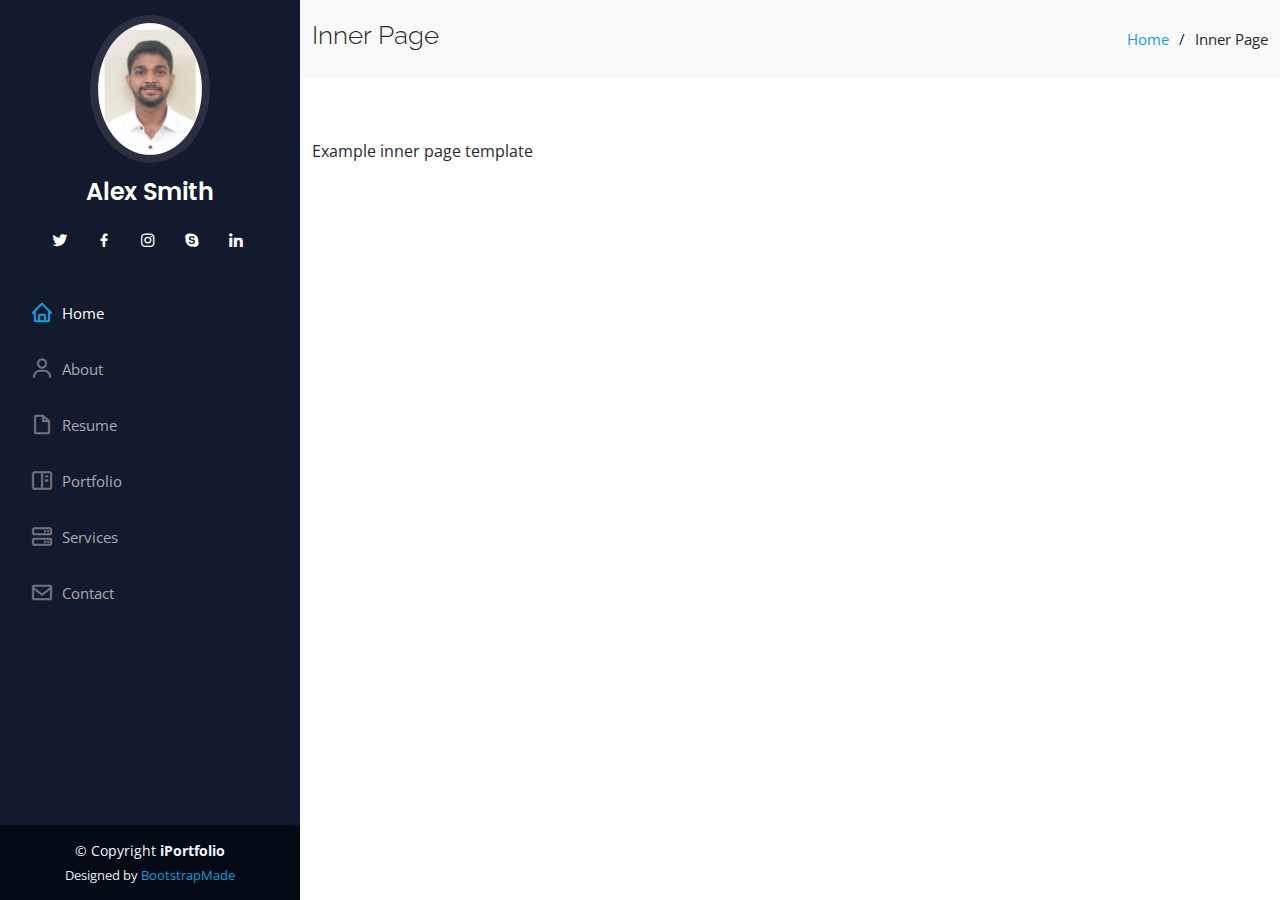
<file: inner-page.html>
<!DOCTYPE html>
<html lang="en">

<head>
  <meta charset="utf-8">
  <meta content="width=device-width, initial-scale=1.0" name="viewport">

  <title>Inner Page - iPortfolio Bootstrap Template</title>
  <meta content="" name="description">
  <meta content="" name="keywords">

  <!-- Favicons -->
  <link href="assets/img/favicon.png" rel="icon">
  <link href="assets/img/apple-touch-icon.png" rel="apple-touch-icon">

  <!-- Google Fonts -->
  <link href="https://fonts.googleapis.com/css?family=Open+Sans:300,300i,400,400i,600,600i,700,700i|Raleway:300,300i,400,400i,500,500i,600,600i,700,700i|Poppins:300,300i,400,400i,500,500i,600,600i,700,700i" rel="stylesheet">

  <!-- Vendor CSS Files -->
  <link href="assets/vendor/aos/aos.css" rel="stylesheet">
  <link href="assets/vendor/bootstrap/css/bootstrap.min.css" rel="stylesheet">
  <link href="assets/vendor/bootstrap-icons/bootstrap-icons.css" rel="stylesheet">
  <link href="assets/vendor/boxicons/css/boxicons.min.css" rel="stylesheet">
  <link href="assets/vendor/glightbox/css/glightbox.min.css" rel="stylesheet">
  <link href="assets/vendor/swiper/swiper-bundle.min.css" rel="stylesheet">

  <!-- Template Main CSS File -->
  <link href="assets/css/style.css" rel="stylesheet">

  <!-- =======================================================
  * Template Name: iPortfolio - v3.10.0
  * Template URL: https://bootstrapmade.com/iportfolio-bootstrap-portfolio-websites-template/
  * Author: BootstrapMade.com
  * License: https://bootstrapmade.com/license/
  ======================================================== -->
</head>

<body>

  <!-- ======= Mobile nav toggle button ======= -->
  <i class="bi bi-list mobile-nav-toggle d-xl-none"></i>

  <!-- ======= Header ======= -->
  <header id="header">
    <div class="d-flex flex-column">

      <div class="profile">
        <img src="assets/img/profile-img.jpg" alt="" class="img-fluid rounded-circle">
        <h1 class="text-light"><a href="index.html">Alex Smith</a></h1>
        <div class="social-links mt-3 text-center">
          <a href="#" class="twitter"><i class="bx bxl-twitter"></i></a>
          <a href="#" class="facebook"><i class="bx bxl-facebook"></i></a>
          <a href="#" class="instagram"><i class="bx bxl-instagram"></i></a>
          <a href="#" class="google-plus"><i class="bx bxl-skype"></i></a>
          <a href="#" class="linkedin"><i class="bx bxl-linkedin"></i></a>
        </div>
      </div>

      <nav id="navbar" class="nav-menu navbar">
        <ul>
          <li><a href="#hero" class="nav-link scrollto active"><i class="bx bx-home"></i> <span>Home</span></a></li>
          <li><a href="#about" class="nav-link scrollto"><i class="bx bx-user"></i> <span>About</span></a></li>
          <li><a href="#resume" class="nav-link scrollto"><i class="bx bx-file-blank"></i> <span>Resume</span></a></li>
          <li><a href="#portfolio" class="nav-link scrollto"><i class="bx bx-book-content"></i> <span>Portfolio</span></a></li>
          <li><a href="#services" class="nav-link scrollto"><i class="bx bx-server"></i> <span>Services</span></a></li>
          <li><a href="#contact" class="nav-link scrollto"><i class="bx bx-envelope"></i> <span>Contact</span></a></li>
        </ul>
      </nav><!-- .nav-menu -->
    </div>
  </header><!-- End Header -->

  <main id="main">

    <!-- ======= Breadcrumbs ======= -->
    <section class="breadcrumbs">
      <div class="container">

        <div class="d-flex justify-content-between align-items-center">
          <h2>Inner Page</h2>
          <ol>
            <li><a href="index.html">Home</a></li>
            <li>Inner Page</li>
          </ol>
        </div>

      </div>
    </section><!-- End Breadcrumbs -->

    <section class="inner-page">
      <div class="container">
        <p>
          Example inner page template
        </p>
      </div>
    </section>

  </main><!-- End #main -->

  <!-- ======= Footer ======= -->
  <footer id="footer">
    <div class="container">
      <div class="copyright">
        &copy; Copyright <strong><span>iPortfolio</span></strong>
      </div>
      <div class="credits">
        <!-- All the links in the footer should remain intact. -->
        <!-- You can delete the links only if you purchased the pro version. -->
        <!-- Licensing information: https://bootstrapmade.com/license/ -->
        <!-- Purchase the pro version with working PHP/AJAX contact form: https://bootstrapmade.com/iportfolio-bootstrap-portfolio-websites-template/ -->
        Designed by <a href="https://bootstrapmade.com/">BootstrapMade</a>
      </div>
    </div>
  </footer><!-- End  Footer -->

  <a href="#" class="back-to-top d-flex align-items-center justify-content-center"><i class="bi bi-arrow-up-short"></i></a>

  <!-- Vendor JS Files -->
  <script src="assets/vendor/purecounter/purecounter_vanilla.js"></script>
  <script src="assets/vendor/aos/aos.js"></script>
  <script src="assets/vendor/bootstrap/js/bootstrap.bundle.min.js"></script>
  <script src="assets/vendor/glightbox/js/glightbox.min.js"></script>
  <script src="assets/vendor/isotope-layout/isotope.pkgd.min.js"></script>
  <script src="assets/vendor/swiper/swiper-bundle.min.js"></script>
  <script src="assets/vendor/typed.js/typed.min.js"></script>
  <script src="assets/vendor/waypoints/noframework.waypoints.js"></script>
  <script src="assets/vendor/php-email-form/validate.js"></script>

  <!-- Template Main JS File -->
  <script src="assets/js/main.js"></script>

</body>

</html>
</file>
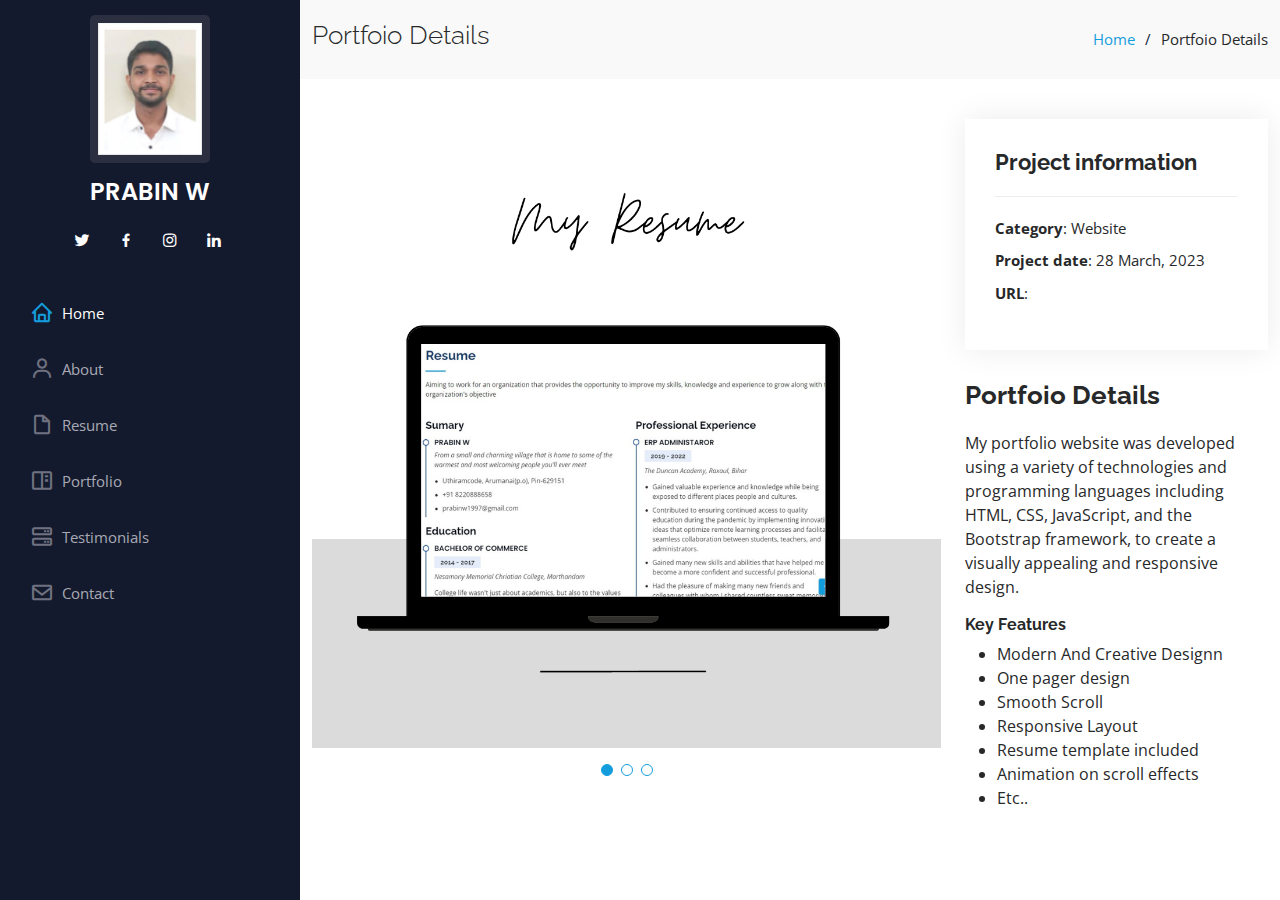
<file: portfolio-details0.html>
<!DOCTYPE html>
<html lang="en">

<head>
  <meta charset="utf-8">
  <meta content="width=device-width, initial-scale=1.0" name="viewport">

  <title>Portfolio Details - 0</title>
  <meta content="" name="description">
  <meta content="" name="keywords">

  <!-- Favicons -->
  <link href="assets/img/mylogo.png" rel="icon">
  <link href="assets/img/apple-touch-icon.png" rel="apple-touch-icon">

  <!-- Google Fonts -->
  <link href="https://fonts.googleapis.com/css?family=Open+Sans:300,300i,400,400i,600,600i,700,700i|Raleway:300,300i,400,400i,500,500i,600,600i,700,700i|Poppins:300,300i,400,400i,500,500i,600,600i,700,700i" rel="stylesheet">

  <!-- Vendor CSS Files -->
  <link href="assets/vendor/aos/aos.css" rel="stylesheet">
  <link href="assets/vendor/bootstrap/css/bootstrap.min.css" rel="stylesheet">
  <link href="assets/vendor/bootstrap-icons/bootstrap-icons.css" rel="stylesheet">
  <link href="assets/vendor/boxicons/css/boxicons.min.css" rel="stylesheet">
  <link href="assets/vendor/glightbox/css/glightbox.min.css" rel="stylesheet">
  <link href="assets/vendor/swiper/swiper-bundle.min.css" rel="stylesheet">

  <!-- Template Main CSS File -->
  <link href="assets/css/style.css" rel="stylesheet">

</head>

<body>

  <!-- ======= Mobile nav toggle button ======= -->
  <i class="bi bi-list mobile-nav-toggle d-xl-none"></i>

  <!-- ======= Header ======= -->
  <header id="header">
    <div class="d-flex flex-column">

      <div class="profile">
        <img src="assets/img/profile-img.jpg" alt="" class="img-fluid rounded-circle" style="border-radius: 5px !important;">
        <h1 class="text-light"><a href="index.html">PRABIN W</a></h1>
        <div class="social-links mt-3 text-center">
          <a href="#" class="twitter"><i class="bx bxl-twitter"></i></a>
          <a href="#" class="facebook"><i class="bx bxl-facebook"></i></a>
          <a href="#" class="instagram"><i class="bx bxl-instagram"></i></a>
          <a href="#" class="linkedin"><i class="bx bxl-linkedin"></i></a>
        </div>
      </div>

      <nav id="navbar" class="nav-menu navbar">
        <ul>
          <li><a href="index.html" class="nav-link scrollto active"><i class="bx bx-home"></i> <span>Home</span></a></li>
          <li><a href="index.html" class="nav-link scrollto"><i class="bx bx-user"></i> <span>About</span></a></li>
          <li><a href="index.html" class="nav-link scrollto"><i class="bx bx-file-blank"></i> <span>Resume</span></a></li>
          <li><a href="index.html" class="nav-link scrollto"><i class="bx bx-book-content"></i> <span>Portfolio</span></a></li>
          <li><a href="index.html" class="nav-link scrollto"><i class="bx bx-server"></i> <span>Testimonials</span></a></li>
          <li><a href="index.html" class="nav-link scrollto"><i class="bx bx-envelope"></i> <span>Contact</span></a></li>
        </ul>
      </nav><!-- .nav-menu -->
    </div>
  </header><!-- End Header -->

  <main id="main">

    <!-- ======= Breadcrumbs ======= -->
    <section id="breadcrumbs" class="breadcrumbs">
      <div class="container">

        <div class="d-flex justify-content-between align-items-center">
          <h2>Portfoio Details</h2>
          <ol>
            <li><a href="index.html">Home</a></li>
            <li>Portfoio Details</li>
          </ol>
        </div>

      </div>
    </section><!-- End Breadcrumbs -->

    <!-- ======= Portfolio Details Section ======= -->
    <section id="portfolio-details" class="portfolio-details">
      <div class="container">

        <div class="row gy-4">

          <div class="col-lg-8">
            <div class="portfolio-details-slider swiper">
              <div class="swiper-wrapper align-items-center">

                <div class="swiper-slide">
                  <img src="assets/img/portfolio/portfolio-0A.jpg" alt="">
                </div>

                <div class="swiper-slide">
                  <img src="assets/img/portfolio/portfolio-0B.jpg" alt="">
                </div>

                <div class="swiper-slide">
                  <img src="assets/img/portfolio/portfolio-0C.jpg" alt="">
                </div>

              </div>
              <div class="swiper-pagination"></div>
            </div>
          </div>

          <div class="col-lg-4">
            <div class="portfolio-info">
              <h3>Project information</h3>
              <ul>
                <li><strong>Category</strong>: Website</li>
                <li><strong>Project date</strong>: 28 March, 2023</li>
                <li><strong>URL</strong>: <a href="https://drive.google.com/drive/folders/1J4B-EiLZY8w5C7FKsh7D82oj_SIoFo_R?usp=sharing"></a></li>
              </ul>
            </div>
            <div class="portfolio-description">
              <h2>Portfoio Details</h2>
              <p>
                My portfolio website was developed using a variety of technologies and programming languages including HTML, CSS, JavaScript, and the Bootstrap framework, to create a visually appealing and responsive design.
              </p>
              <h6><b>Key Features</b></h6>
              <ul>
                <li>Modern And Creative Designn</li>
                <li>One pager design</li>
                <li>Smooth Scroll</li>
                <li>Responsive Layout</li>
                <li>Resume template included</li>
                <li>Animation on scroll effects</li>
                <li>Etc..</li>
              </ul>
            </div>
          </div>

        </div>

      </div>
    </section><!-- End Portfolio Details Section -->

  </main><!-- End #main -->

  <a href="#" class="back-to-top d-flex align-items-center justify-content-center"><i class="bi bi-arrow-up-short"></i></a>

  <!-- Vendor JS Files -->
  <script src="assets/vendor/purecounter/purecounter_vanilla.js"></script>
  <script src="assets/vendor/aos/aos.js"></script>
  <script src="assets/vendor/bootstrap/js/bootstrap.bundle.min.js"></script>
  <script src="assets/vendor/glightbox/js/glightbox.min.js"></script>
  <script src="assets/vendor/isotope-layout/isotope.pkgd.min.js"></script>
  <script src="assets/vendor/swiper/swiper-bundle.min.js"></script>
  <script src="assets/vendor/typed.js/typed.min.js"></script>
  <script src="assets/vendor/waypoints/noframework.waypoints.js"></script>
  <script src="assets/vendor/php-email-form/validate.js"></script>

  <!-- Template Main JS File -->
  <script src="assets/js/main.js"></script>

</body>

</html>
</file>
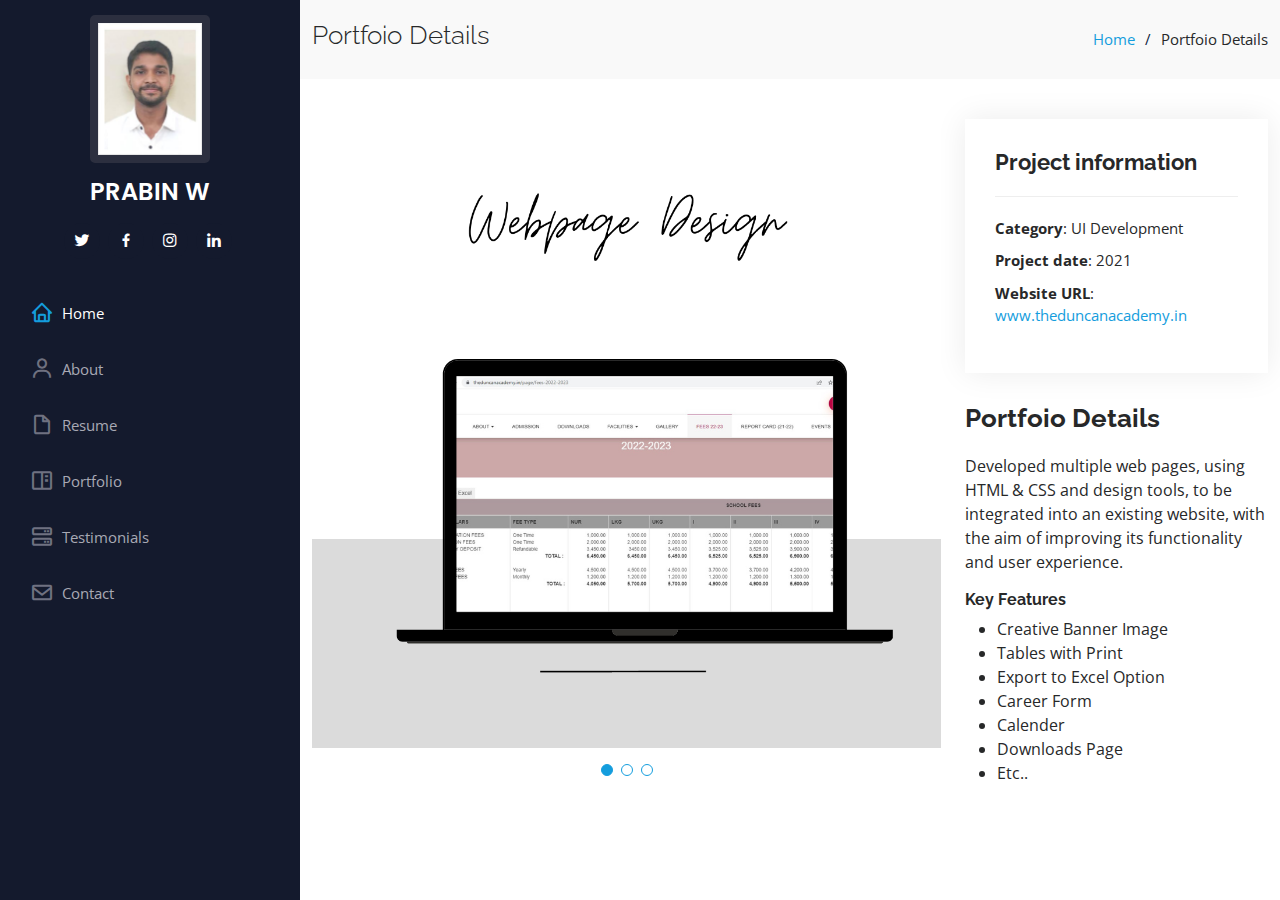
<file: portfolio-details1.html>
<!DOCTYPE html>
<html lang="en">

<head>
  <meta charset="utf-8">
  <meta content="width=device-width, initial-scale=1.0" name="viewport">

  <title>Portfolio Details - 1</title>
  <meta content="" name="description">
  <meta content="" name="keywords">

  <!-- Favicons -->
  <link href="assets/img/mylogo.png" rel="icon">
  <link href="assets/img/apple-touch-icon.png" rel="apple-touch-icon">

  <!-- Google Fonts -->
  <link href="https://fonts.googleapis.com/css?family=Open+Sans:300,300i,400,400i,600,600i,700,700i|Raleway:300,300i,400,400i,500,500i,600,600i,700,700i|Poppins:300,300i,400,400i,500,500i,600,600i,700,700i" rel="stylesheet">

  <!-- Vendor CSS Files -->
  <link href="assets/vendor/aos/aos.css" rel="stylesheet">
  <link href="assets/vendor/bootstrap/css/bootstrap.min.css" rel="stylesheet">
  <link href="assets/vendor/bootstrap-icons/bootstrap-icons.css" rel="stylesheet">
  <link href="assets/vendor/boxicons/css/boxicons.min.css" rel="stylesheet">
  <link href="assets/vendor/glightbox/css/glightbox.min.css" rel="stylesheet">
  <link href="assets/vendor/swiper/swiper-bundle.min.css" rel="stylesheet">

  <!-- Template Main CSS File -->
  <link href="assets/css/style.css" rel="stylesheet">

</head>

<body>

  <!-- ======= Mobile nav toggle button ======= -->
  <i class="bi bi-list mobile-nav-toggle d-xl-none"></i>

  <!-- ======= Header ======= -->
  <header id="header">
    <div class="d-flex flex-column">

      <div class="profile">
        <img src="assets/img/profile-img.jpg" alt="" class="img-fluid rounded-circle" style="border-radius: 5px !important;">
        <h1 class="text-light"><a href="index.html">PRABIN W</a></h1>
        <div class="social-links mt-3 text-center">
          <a href="#" class="twitter"><i class="bx bxl-twitter"></i></a>
          <a href="#" class="facebook"><i class="bx bxl-facebook"></i></a>
          <a href="#" class="instagram"><i class="bx bxl-instagram"></i></a>
          <a href="#" class="linkedin"><i class="bx bxl-linkedin"></i></a>
        </div>
      </div>

      <nav id="navbar" class="nav-menu navbar">
        <ul>
          <li><a href="index.html" class="nav-link scrollto active"><i class="bx bx-home"></i> <span>Home</span></a></li>
          <li><a href="index.html" class="nav-link scrollto"><i class="bx bx-user"></i> <span>About</span></a></li>
          <li><a href="index.html" class="nav-link scrollto"><i class="bx bx-file-blank"></i> <span>Resume</span></a></li>
          <li><a href="index.html" class="nav-link scrollto"><i class="bx bx-book-content"></i> <span>Portfolio</span></a></li>
          <li><a href="index.html" class="nav-link scrollto"><i class="bx bx-server"></i> <span>Testimonials</span></a></li>
          <li><a href="index.html" class="nav-link scrollto"><i class="bx bx-envelope"></i> <span>Contact</span></a></li>
        </ul>
      </nav><!-- .nav-menu -->
    </div>
  </header><!-- End Header -->

  <main id="main">

    <!-- ======= Breadcrumbs ======= -->
    <section id="breadcrumbs" class="breadcrumbs">
      <div class="container">

        <div class="d-flex justify-content-between align-items-center">
          <h2>Portfoio Details</h2>
          <ol>
            <li><a href="index.html">Home</a></li>
            <li>Portfoio Details</li>
          </ol>
        </div>

      </div>
    </section><!-- End Breadcrumbs -->

    <!-- ======= Portfolio Details Section ======= -->
    <section id="portfolio-details" class="portfolio-details">
      <div class="container">

        <div class="row gy-4">

          <div class="col-lg-8">
            <div class="portfolio-details-slider swiper">
              <div class="swiper-wrapper align-items-center">

                <div class="swiper-slide">
                  <img src="assets/img/portfolio/portfolio-1A.jpg" alt="">
                </div>

                <div class="swiper-slide">
                  <img src="assets/img/portfolio/portfolio-1B.jpg" alt="">
                </div>

                <div class="swiper-slide">
                  <img src="assets/img/portfolio/portfolio-1C.jpg" alt="">
                </div>

              </div>
              <div class="swiper-pagination"></div>
            </div>
          </div>

          <div class="col-lg-4">
            <div class="portfolio-info">
              <h3>Project information</h3>
              <ul>
                <li><strong>Category</strong>: UI Development</li>
                <li><strong>Project date</strong>: 2021</li>
                <li><strong>Website URL</strong>: <a href="https://www.theduncanacademy.in/">www.theduncanacademy.in</a></li>
              </ul>
            </div>
            <div class="portfolio-description">
              <h2>Portfoio Details</h2>
              <p>
                Developed multiple web pages, using HTML & CSS and design tools, to be integrated into an existing website, with the aim of improving its functionality and user experience.
              </p>
              <h6><b>Key Features</b></h6>
              <ul>
                <li>Creative Banner Image</li>
                <li>Tables with Print</li>
                <li>Export to Excel Option</li>
                <li>Career Form</li>
                <li>Calender</li>
                <li>Downloads Page</li>
                <li>Etc..</li>
              </ul>
            </div>
          </div>

        </div>

      </div>
    </section><!-- End Portfolio Details Section -->

  </main><!-- End #main -->

  <a href="#" class="back-to-top d-flex align-items-center justify-content-center"><i class="bi bi-arrow-up-short"></i></a>

  <!-- Vendor JS Files -->
  <script src="assets/vendor/purecounter/purecounter_vanilla.js"></script>
  <script src="assets/vendor/aos/aos.js"></script>
  <script src="assets/vendor/bootstrap/js/bootstrap.bundle.min.js"></script>
  <script src="assets/vendor/glightbox/js/glightbox.min.js"></script>
  <script src="assets/vendor/isotope-layout/isotope.pkgd.min.js"></script>
  <script src="assets/vendor/swiper/swiper-bundle.min.js"></script>
  <script src="assets/vendor/typed.js/typed.min.js"></script>
  <script src="assets/vendor/waypoints/noframework.waypoints.js"></script>
  <script src="assets/vendor/php-email-form/validate.js"></script>

  <!-- Template Main JS File -->
  <script src="assets/js/main.js"></script>

</body>

</html>
</file>
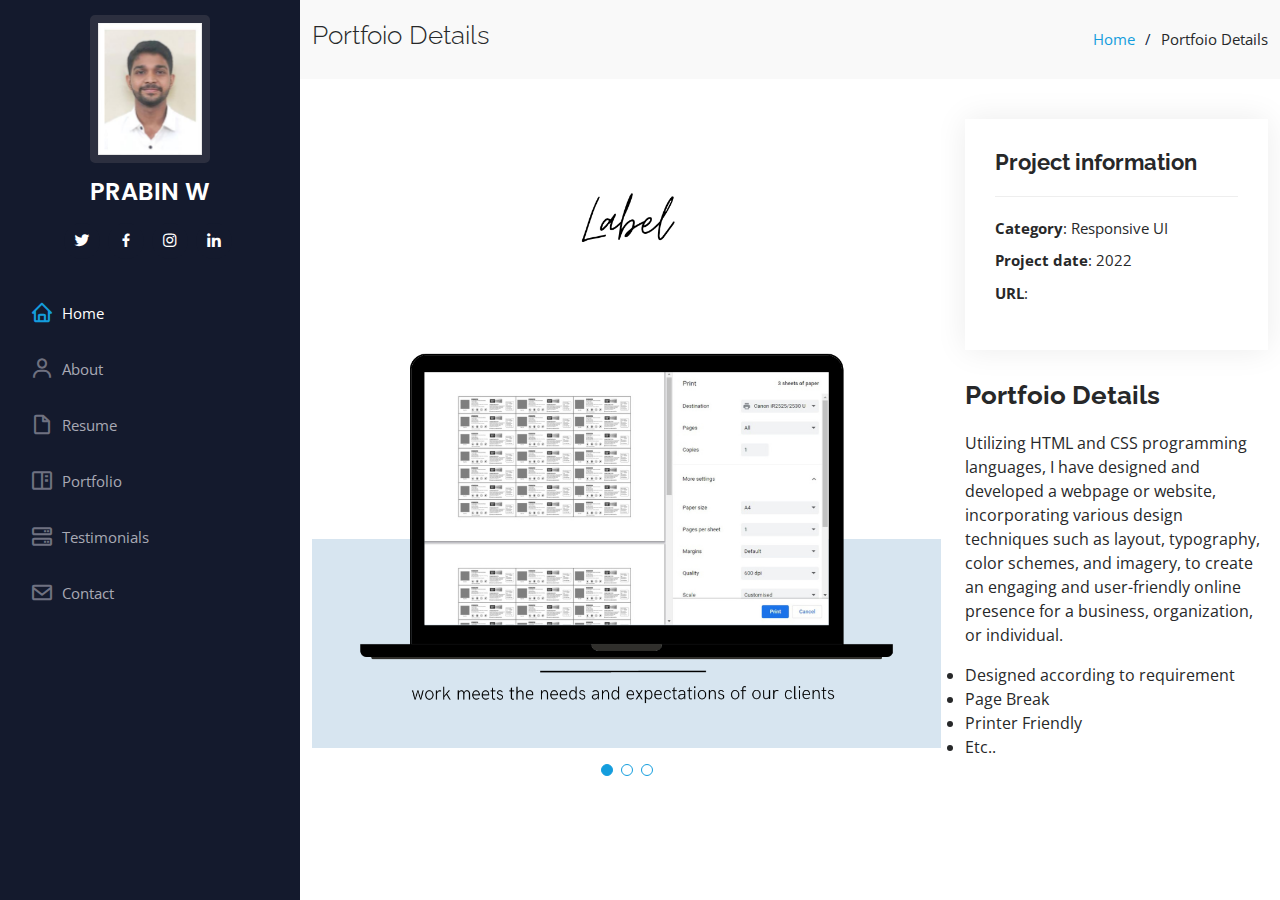
<file: portfolio-details2.html>
<!DOCTYPE html>
<html lang="en">

<head>
  <meta charset="utf-8">
  <meta content="width=device-width, initial-scale=1.0" name="viewport">

  <title>Portfolio Details - 2</title>
  <meta content="" name="description">
  <meta content="" name="keywords">

  <!-- Favicons -->
  <link href="assets/img/mylogo.png" rel="icon">
  <link href="assets/img/apple-touch-icon.png" rel="apple-touch-icon">

  <!-- Google Fonts -->
  <link href="https://fonts.googleapis.com/css?family=Open+Sans:300,300i,400,400i,600,600i,700,700i|Raleway:300,300i,400,400i,500,500i,600,600i,700,700i|Poppins:300,300i,400,400i,500,500i,600,600i,700,700i" rel="stylesheet">

  <!-- Vendor CSS Files -->
  <link href="assets/vendor/aos/aos.css" rel="stylesheet">
  <link href="assets/vendor/bootstrap/css/bootstrap.min.css" rel="stylesheet">
  <link href="assets/vendor/bootstrap-icons/bootstrap-icons.css" rel="stylesheet">
  <link href="assets/vendor/boxicons/css/boxicons.min.css" rel="stylesheet">
  <link href="assets/vendor/glightbox/css/glightbox.min.css" rel="stylesheet">
  <link href="assets/vendor/swiper/swiper-bundle.min.css" rel="stylesheet">

  <!-- Template Main CSS File -->
  <link href="assets/css/style.css" rel="stylesheet">

</head>

<body>

  <!-- ======= Mobile nav toggle button ======= -->
  <i class="bi bi-list mobile-nav-toggle d-xl-none"></i>

  <!-- ======= Header ======= -->
  <header id="header">
    <div class="d-flex flex-column">

      <div class="profile">
        <img src="assets/img/profile-img.jpg" alt="" class="img-fluid rounded-circle" style="border-radius: 5px !important;">
        <h1 class="text-light"><a href="index.html">PRABIN W</a></h1>
        <div class="social-links mt-3 text-center">
          <a href="#" class="twitter"><i class="bx bxl-twitter"></i></a>
          <a href="#" class="facebook"><i class="bx bxl-facebook"></i></a>
          <a href="#" class="instagram"><i class="bx bxl-instagram"></i></a>
          <a href="#" class="linkedin"><i class="bx bxl-linkedin"></i></a>
        </div>
      </div>

      <nav id="navbar" class="nav-menu navbar">
        <ul>
          <li><a href="index.html" class="nav-link scrollto active"><i class="bx bx-home"></i> <span>Home</span></a></li>
          <li><a href="index.html" class="nav-link scrollto"><i class="bx bx-user"></i> <span>About</span></a></li>
          <li><a href="index.html" class="nav-link scrollto"><i class="bx bx-file-blank"></i> <span>Resume</span></a></li>
          <li><a href="index.html" class="nav-link scrollto"><i class="bx bx-book-content"></i> <span>Portfolio</span></a></li>
          <li><a href="index.html" class="nav-link scrollto"><i class="bx bx-server"></i> <span>Testimonials</span></a></li>
          <li><a href="index.html" class="nav-link scrollto"><i class="bx bx-envelope"></i> <span>Contact</span></a></li>
        </ul>
      </nav><!-- .nav-menu -->
    </div>
  </header><!-- End Header -->

  <main id="main">

    <!-- ======= Breadcrumbs ======= -->
    <section id="breadcrumbs" class="breadcrumbs">
      <div class="container">

        <div class="d-flex justify-content-between align-items-center">
          <h2>Portfoio Details</h2>
          <ol>
            <li><a href="index.html">Home</a></li>
            <li>Portfoio Details</li>
          </ol>
        </div>

      </div>
    </section><!-- End Breadcrumbs -->

    <!-- ======= Portfolio Details Section ======= -->
    <section id="portfolio-details" class="portfolio-details">
      <div class="container">

        <div class="row gy-4">

          <div class="col-lg-8">
            <div class="portfolio-details-slider swiper">
              <div class="swiper-wrapper align-items-center">

                <div class="swiper-slide">
                  <img src="assets/img/portfolio/portfolio-2A.jpg" alt="">
                </div>

                <div class="swiper-slide">
                  <img src="assets/img/portfolio/portfolio-2B.jpg" alt="">
                </div>

                <div class="swiper-slide">
                  <img src="assets/img/portfolio/portfolio-2C.jpg" alt="">
                </div>

              </div>
              <div class="swiper-pagination"></div>
            </div>
          </div>

          <div class="col-lg-4">
            <div class="portfolio-info">
              <h3>Project information</h3>
              <ul>
                <li><strong>Category</strong>: Responsive UI</li>
                <li><strong>Project date</strong>: 2022</li>
                <li><strong>URL</strong>: <a href=""></a></li>
              </ul>
            </div>
            <div class="portfolio-description">
              <h2>Portfoio Details</h2>
              <p>
                Utilizing HTML and CSS programming languages, I have designed and developed a webpage or website, incorporating various design techniques such as layout, typography, color schemes, and imagery, to create an engaging and user-friendly online presence for a business, organization, or individual.
              </p>
              <li>Designed according to requirement</li>
                <li>Page Break </li>
                <li>Printer Friendly</li>
                <li>Etc..</li>
            </div>
          </div>

        </div>

      </div>
    </section><!-- End Portfolio Details Section -->

  </main><!-- End #main -->

  <a href="#" class="back-to-top d-flex align-items-center justify-content-center"><i class="bi bi-arrow-up-short"></i></a>

  <!-- Vendor JS Files -->
  <script src="assets/vendor/purecounter/purecounter_vanilla.js"></script>
  <script src="assets/vendor/aos/aos.js"></script>
  <script src="assets/vendor/bootstrap/js/bootstrap.bundle.min.js"></script>
  <script src="assets/vendor/glightbox/js/glightbox.min.js"></script>
  <script src="assets/vendor/isotope-layout/isotope.pkgd.min.js"></script>
  <script src="assets/vendor/swiper/swiper-bundle.min.js"></script>
  <script src="assets/vendor/typed.js/typed.min.js"></script>
  <script src="assets/vendor/waypoints/noframework.waypoints.js"></script>
  <script src="assets/vendor/php-email-form/validate.js"></script>

  <!-- Template Main JS File -->
  <script src="assets/js/main.js"></script>

</body>

</html>
</file>
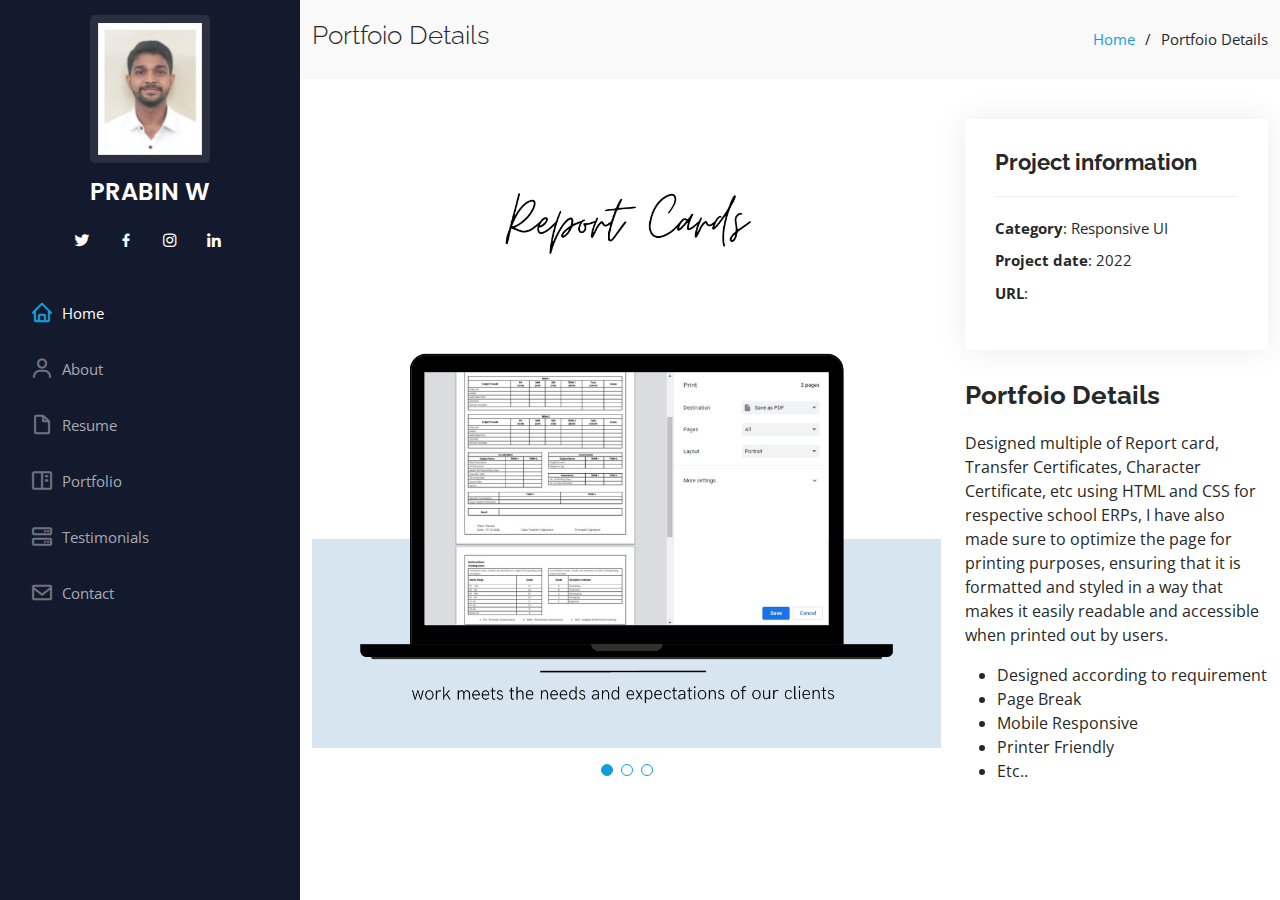
<file: portfolio-details3.html>
<!DOCTYPE html>
<html lang="en">

<head>
  <meta charset="utf-8">
  <meta content="width=device-width, initial-scale=1.0" name="viewport">

  <title>Portfolio Details - 3</title>
  <meta content="" name="description">
  <meta content="" name="keywords">

  <!-- Favicons -->
  <link href="assets/img/mylogo.png" rel="icon">
  <link href="assets/img/apple-touch-icon.png" rel="apple-touch-icon">

  <!-- Google Fonts -->
  <link href="https://fonts.googleapis.com/css?family=Open+Sans:300,300i,400,400i,600,600i,700,700i|Raleway:300,300i,400,400i,500,500i,600,600i,700,700i|Poppins:300,300i,400,400i,500,500i,600,600i,700,700i" rel="stylesheet">

  <!-- Vendor CSS Files -->
  <link href="assets/vendor/aos/aos.css" rel="stylesheet">
  <link href="assets/vendor/bootstrap/css/bootstrap.min.css" rel="stylesheet">
  <link href="assets/vendor/bootstrap-icons/bootstrap-icons.css" rel="stylesheet">
  <link href="assets/vendor/boxicons/css/boxicons.min.css" rel="stylesheet">
  <link href="assets/vendor/glightbox/css/glightbox.min.css" rel="stylesheet">
  <link href="assets/vendor/swiper/swiper-bundle.min.css" rel="stylesheet">

  <!-- Template Main CSS File -->
  <link href="assets/css/style.css" rel="stylesheet">

</head>

<body>

  <!-- ======= Mobile nav toggle button ======= -->
  <i class="bi bi-list mobile-nav-toggle d-xl-none"></i>

  <!-- ======= Header ======= -->
  <header id="header">
    <div class="d-flex flex-column">

      <div class="profile">
        <img src="assets/img/profile-img.jpg" alt="" class="img-fluid rounded-circle" style="border-radius: 5px !important;">
        <h1 class="text-light"><a href="index.html">PRABIN W</a></h1>
        <div class="social-links mt-3 text-center">
          <a href="#" class="twitter"><i class="bx bxl-twitter"></i></a>
          <a href="#" class="facebook"><i class="bx bxl-facebook"></i></a>
          <a href="#" class="instagram"><i class="bx bxl-instagram"></i></a>
          <a href="#" class="linkedin"><i class="bx bxl-linkedin"></i></a>
        </div>
      </div>

      <nav id="navbar" class="nav-menu navbar">
        <ul>
          <li><a href="index.html" class="nav-link scrollto active"><i class="bx bx-home"></i> <span>Home</span></a></li>
          <li><a href="index.html" class="nav-link scrollto"><i class="bx bx-user"></i> <span>About</span></a></li>
          <li><a href="index.html" class="nav-link scrollto"><i class="bx bx-file-blank"></i> <span>Resume</span></a></li>
          <li><a href="index.html" class="nav-link scrollto"><i class="bx bx-book-content"></i> <span>Portfolio</span></a></li>
          <li><a href="index.html" class="nav-link scrollto"><i class="bx bx-server"></i> <span>Testimonials</span></a></li>
          <li><a href="index.html" class="nav-link scrollto"><i class="bx bx-envelope"></i> <span>Contact</span></a></li>
        </ul>
      </nav><!-- .nav-menu -->
    </div>
  </header><!-- End Header -->

  <main id="main">

    <!-- ======= Breadcrumbs ======= -->
    <section id="breadcrumbs" class="breadcrumbs">
      <div class="container">

        <div class="d-flex justify-content-between align-items-center">
          <h2>Portfoio Details</h2>
          <ol>
            <li><a href="index.html">Home</a></li>
            <li>Portfoio Details</li>
          </ol>
        </div>

      </div>
    </section><!-- End Breadcrumbs -->

    <!-- ======= Portfolio Details Section ======= -->
    <section id="portfolio-details" class="portfolio-details">
      <div class="container">

        <div class="row gy-4">

          <div class="col-lg-8">
            <div class="portfolio-details-slider swiper">
              <div class="swiper-wrapper align-items-center">

                <div class="swiper-slide">
                  <img src="assets/img/portfolio/portfolio-3A.jpg" alt="">
                </div>

                <div class="swiper-slide">
                  <img src="assets/img/portfolio/portfolio-3B.jpg" alt="">
                </div>

                <div class="swiper-slide">
                  <img src="assets/img/portfolio/portfolio-3C.jpg" alt="">
                </div>

              </div>
              <div class="swiper-pagination"></div>
            </div>
          </div>

          <div class="col-lg-4">
            <div class="portfolio-info">
              <h3>Project information</h3>
              <ul>
                <li><strong>Category</strong>: Responsive UI</li>
                <li><strong>Project date</strong>: 2022</li>
                <li><strong>URL</strong>: <a href=""></a></li>
              </ul>
            </div>
            <div class="portfolio-description">
              <h2>Portfoio Details</h2>
              <p>
                Designed multiple of Report card, Transfer Certificates, Character Certificate, etc using HTML and CSS for respective school ERPs, I have also made sure to optimize the page for printing purposes, ensuring that it is formatted and styled in a way that makes it easily readable and accessible when printed out by users.
              </p>
              <ul>
                <li>Designed according to requirement</li>
                <li>Page Break </li>
                <li>Mobile Responsive</li>
                <li>Printer Friendly</li>
                <li>Etc..</li>
              </ul>
            </div>
          </div>

        </div>

      </div>
    </section><!-- End Portfolio Details Section -->

  </main><!-- End #main -->

  <a href="#" class="back-to-top d-flex align-items-center justify-content-center"><i class="bi bi-arrow-up-short"></i></a>

  <!-- Vendor JS Files -->
  <script src="assets/vendor/purecounter/purecounter_vanilla.js"></script>
  <script src="assets/vendor/aos/aos.js"></script>
  <script src="assets/vendor/bootstrap/js/bootstrap.bundle.min.js"></script>
  <script src="assets/vendor/glightbox/js/glightbox.min.js"></script>
  <script src="assets/vendor/isotope-layout/isotope.pkgd.min.js"></script>
  <script src="assets/vendor/swiper/swiper-bundle.min.js"></script>
  <script src="assets/vendor/typed.js/typed.min.js"></script>
  <script src="assets/vendor/waypoints/noframework.waypoints.js"></script>
  <script src="assets/vendor/php-email-form/validate.js"></script>

  <!-- Template Main JS File -->
  <script src="assets/js/main.js"></script>

</body>

</html>
</file>
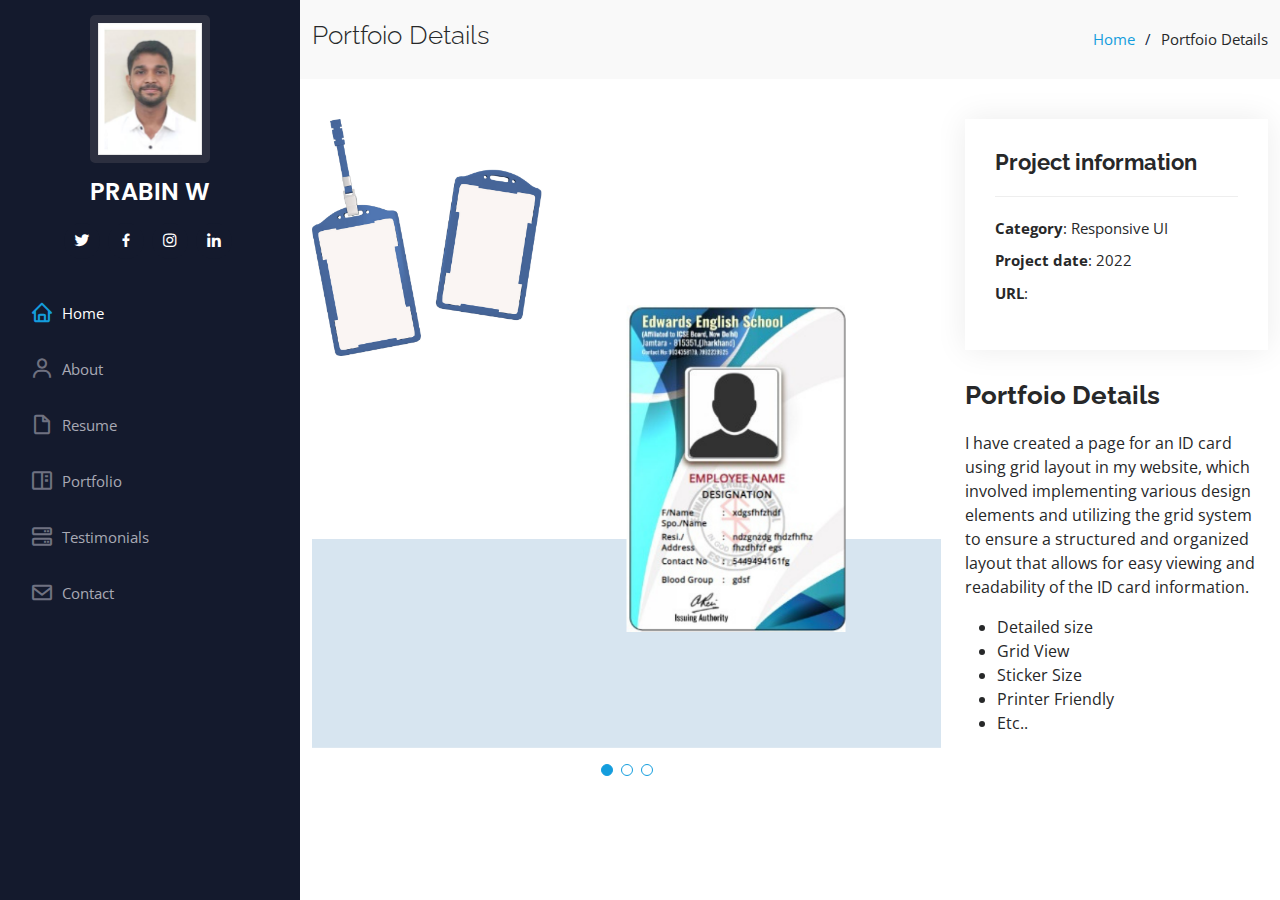
<file: portfolio-details4.html>
<!DOCTYPE html>
<html lang="en">

<head>
  <meta charset="utf-8">
  <meta content="width=device-width, initial-scale=1.0" name="viewport">

  <title>Portfolio Details - 4</title>
  <meta content="" name="description">
  <meta content="" name="keywords">

  <!-- Favicons -->
  <link href="assets/img/mylogo.png" rel="icon">
  <link href="assets/img/apple-touch-icon.png" rel="apple-touch-icon">

  <!-- Google Fonts -->
  <link href="https://fonts.googleapis.com/css?family=Open+Sans:300,300i,400,400i,600,600i,700,700i|Raleway:300,300i,400,400i,500,500i,600,600i,700,700i|Poppins:300,300i,400,400i,500,500i,600,600i,700,700i" rel="stylesheet">

  <!-- Vendor CSS Files -->
  <link href="assets/vendor/aos/aos.css" rel="stylesheet">
  <link href="assets/vendor/bootstrap/css/bootstrap.min.css" rel="stylesheet">
  <link href="assets/vendor/bootstrap-icons/bootstrap-icons.css" rel="stylesheet">
  <link href="assets/vendor/boxicons/css/boxicons.min.css" rel="stylesheet">
  <link href="assets/vendor/glightbox/css/glightbox.min.css" rel="stylesheet">
  <link href="assets/vendor/swiper/swiper-bundle.min.css" rel="stylesheet">

  <!-- Template Main CSS File -->
  <link href="assets/css/style.css" rel="stylesheet">

</head>

<body>

  <!-- ======= Mobile nav toggle button ======= -->
  <i class="bi bi-list mobile-nav-toggle d-xl-none"></i>

  <!-- ======= Header ======= -->
  <header id="header">
    <div class="d-flex flex-column">

      <div class="profile">
        <img src="assets/img/profile-img.jpg" alt="" class="img-fluid rounded-circle" style="border-radius: 5px !important;">
        <h1 class="text-light"><a href="index.html">PRABIN W</a></h1>
        <div class="social-links mt-3 text-center">
          <a href="#" class="twitter"><i class="bx bxl-twitter"></i></a>
          <a href="#" class="facebook"><i class="bx bxl-facebook"></i></a>
          <a href="#" class="instagram"><i class="bx bxl-instagram"></i></a>
          <a href="#" class="linkedin"><i class="bx bxl-linkedin"></i></a>
        </div>
      </div>

      <nav id="navbar" class="nav-menu navbar">
        <ul>
          <li><a href="index.html" class="nav-link scrollto active"><i class="bx bx-home"></i> <span>Home</span></a></li>
          <li><a href="index.html" class="nav-link scrollto"><i class="bx bx-user"></i> <span>About</span></a></li>
          <li><a href="index.html" class="nav-link scrollto"><i class="bx bx-file-blank"></i> <span>Resume</span></a></li>
          <li><a href="index.html" class="nav-link scrollto"><i class="bx bx-book-content"></i> <span>Portfolio</span></a></li>
          <li><a href="index.html" class="nav-link scrollto"><i class="bx bx-server"></i> <span>Testimonials</span></a></li>
          <li><a href="index.html" class="nav-link scrollto"><i class="bx bx-envelope"></i> <span>Contact</span></a></li>
        </ul>
      </nav><!-- .nav-menu -->
    </div>
  </header><!-- End Header -->

  <main id="main">

    <!-- ======= Breadcrumbs ======= -->
    <section id="breadcrumbs" class="breadcrumbs">
      <div class="container">

        <div class="d-flex justify-content-between align-items-center">
          <h2>Portfoio Details</h2>
          <ol>
            <li><a href="index.html">Home</a></li>
            <li>Portfoio Details</li>
          </ol>
        </div>

      </div>
    </section><!-- End Breadcrumbs -->

    <!-- ======= Portfolio Details Section ======= -->
    <section id="portfolio-details" class="portfolio-details">
      <div class="container">

        <div class="row gy-4">

          <div class="col-lg-8">
            <div class="portfolio-details-slider swiper">
              <div class="swiper-wrapper align-items-center">

                <div class="swiper-slide">
                  <img src="assets/img/portfolio/portfolio-4A.jpg" alt="">
                </div>

                <div class="swiper-slide">
                  <img src="assets/img/portfolio/portfolio-4B.jpg" alt="">
                </div>

                <div class="swiper-slide">
                  <img src="assets/img/portfolio/portfolio-4C.jpg" alt="">
                </div>

              </div>
              <div class="swiper-pagination"></div>
            </div>
          </div>

          <div class="col-lg-4">
            <div class="portfolio-info">
              <h3>Project information</h3>
              <ul>
                <li><strong>Category</strong>: Responsive UI</li>
                <li><strong>Project date</strong>: 2022</li>
                <li><strong>URL</strong>: <a href=""></a></li>
              </ul>
            </div>
            <div class="portfolio-description">
              <h2>Portfoio Details</h2>
              <p>
                I have created a page for an ID card using grid layout in my website, which involved implementing various design elements and utilizing the grid system to ensure a structured and organized layout that allows for easy viewing and readability of the ID card information.
              </p>
              <ul>
                <li>Detailed size</li>
                <li>Grid View</li>
                <li>Sticker Size</li>
                <li>Printer Friendly</li>
                <li>Etc..</li>
              </ul>
            </div>
          </div>

        </div>

      </div>
    </section><!-- End Portfolio Details Section -->

  </main><!-- End #main -->

  <a href="#" class="back-to-top d-flex align-items-center justify-content-center"><i class="bi bi-arrow-up-short"></i></a>

  <!-- Vendor JS Files -->
  <script src="assets/vendor/purecounter/purecounter_vanilla.js"></script>
  <script src="assets/vendor/aos/aos.js"></script>
  <script src="assets/vendor/bootstrap/js/bootstrap.bundle.min.js"></script>
  <script src="assets/vendor/glightbox/js/glightbox.min.js"></script>
  <script src="assets/vendor/isotope-layout/isotope.pkgd.min.js"></script>
  <script src="assets/vendor/swiper/swiper-bundle.min.js"></script>
  <script src="assets/vendor/typed.js/typed.min.js"></script>
  <script src="assets/vendor/waypoints/noframework.waypoints.js"></script>
  <script src="assets/vendor/php-email-form/validate.js"></script>

  <!-- Template Main JS File -->
  <script src="assets/js/main.js"></script>

</body>

</html>
</file>
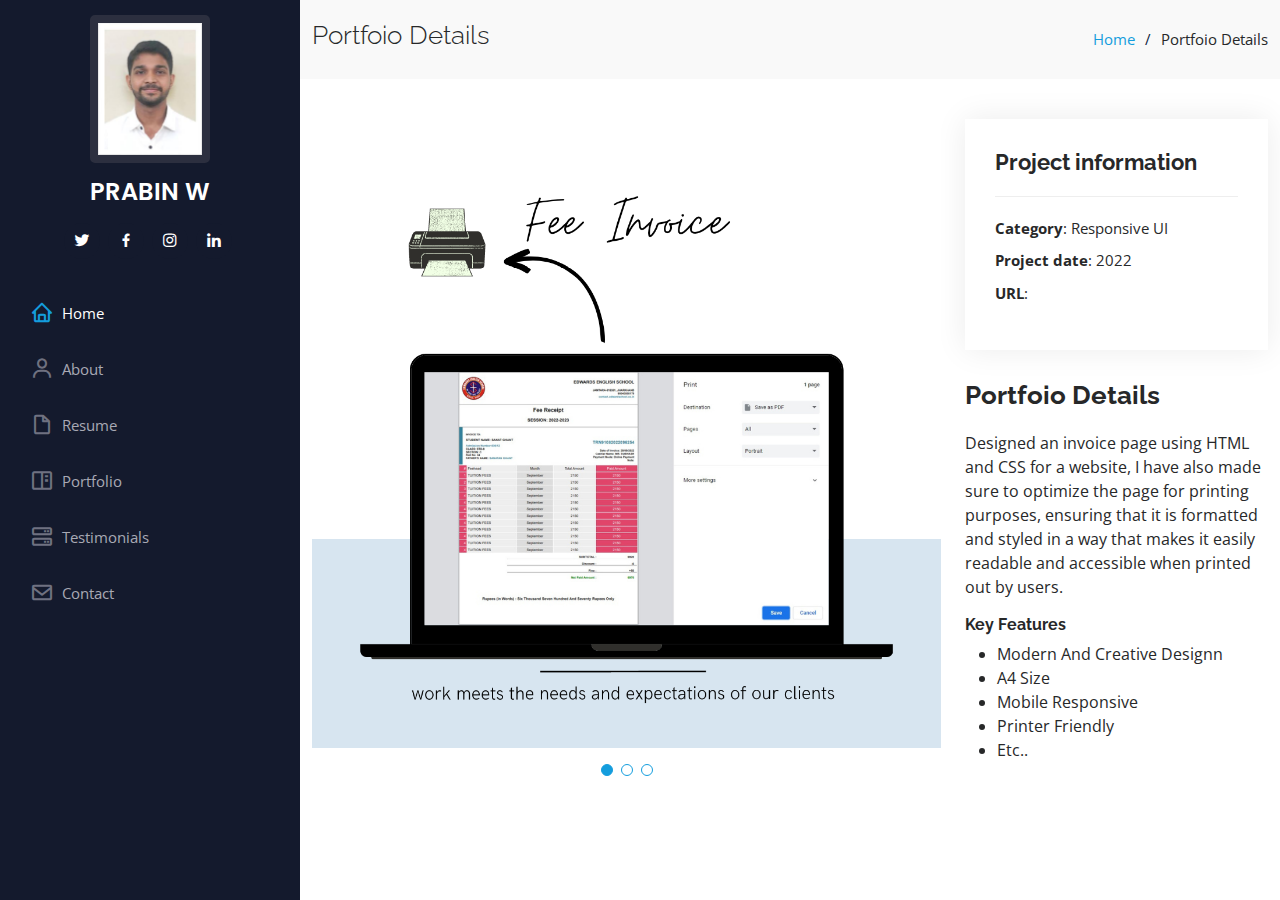
<file: portfolio-details5.html>
<!DOCTYPE html>
<html lang="en">

<head>
  <meta charset="utf-8">
  <meta content="width=device-width, initial-scale=1.0" name="viewport">

  <title>Portfolio Details - 5</title>
  <meta content="" name="description">
  <meta content="" name="keywords">

  <!-- Favicons -->
  <link href="assets/img/mylogo.png" rel="icon">
  <link href="assets/img/apple-touch-icon.png" rel="apple-touch-icon">

  <!-- Google Fonts -->
  <link href="https://fonts.googleapis.com/css?family=Open+Sans:300,300i,400,400i,600,600i,700,700i|Raleway:300,300i,400,400i,500,500i,600,600i,700,700i|Poppins:300,300i,400,400i,500,500i,600,600i,700,700i" rel="stylesheet">

  <!-- Vendor CSS Files -->
  <link href="assets/vendor/aos/aos.css" rel="stylesheet">
  <link href="assets/vendor/bootstrap/css/bootstrap.min.css" rel="stylesheet">
  <link href="assets/vendor/bootstrap-icons/bootstrap-icons.css" rel="stylesheet">
  <link href="assets/vendor/boxicons/css/boxicons.min.css" rel="stylesheet">
  <link href="assets/vendor/glightbox/css/glightbox.min.css" rel="stylesheet">
  <link href="assets/vendor/swiper/swiper-bundle.min.css" rel="stylesheet">

  <!-- Template Main CSS File -->
  <link href="assets/css/style.css" rel="stylesheet">

</head>

<body>

  <!-- ======= Mobile nav toggle button ======= -->
  <i class="bi bi-list mobile-nav-toggle d-xl-none"></i>

  <!-- ======= Header ======= -->
  <header id="header">
    <div class="d-flex flex-column">

      <div class="profile">
        <img src="assets/img/profile-img.jpg" alt="" class="img-fluid rounded-circle" style="border-radius: 5px !important;">
        <h1 class="text-light"><a href="index.html">PRABIN W</a></h1>
        <div class="social-links mt-3 text-center">
          <a href="#" class="twitter"><i class="bx bxl-twitter"></i></a>
          <a href="#" class="facebook"><i class="bx bxl-facebook"></i></a>
          <a href="#" class="instagram"><i class="bx bxl-instagram"></i></a>
          <a href="#" class="linkedin"><i class="bx bxl-linkedin"></i></a>
        </div>
      </div>

      <nav id="navbar" class="nav-menu navbar">
        <ul>
          <li><a href="index.html" class="nav-link scrollto active"><i class="bx bx-home"></i> <span>Home</span></a></li>
          <li><a href="index.html" class="nav-link scrollto"><i class="bx bx-user"></i> <span>About</span></a></li>
          <li><a href="index.html" class="nav-link scrollto"><i class="bx bx-file-blank"></i> <span>Resume</span></a></li>
          <li><a href="index.html" class="nav-link scrollto"><i class="bx bx-book-content"></i> <span>Portfolio</span></a></li>
          <li><a href="index.html" class="nav-link scrollto"><i class="bx bx-server"></i> <span>Testimonials</span></a></li>
          <li><a href="index.html" class="nav-link scrollto"><i class="bx bx-envelope"></i> <span>Contact</span></a></li>
        </ul>
      </nav><!-- .nav-menu -->
    </div>
  </header><!-- End Header -->

  <main id="main">

    <!-- ======= Breadcrumbs ======= -->
    <section id="breadcrumbs" class="breadcrumbs">
      <div class="container">

        <div class="d-flex justify-content-between align-items-center">
          <h2>Portfoio Details</h2>
          <ol>
            <li><a href="index.html">Home</a></li>
            <li>Portfoio Details</li>
          </ol>
        </div>

      </div>
    </section><!-- End Breadcrumbs -->

    <!-- ======= Portfolio Details Section ======= -->
    <section id="portfolio-details" class="portfolio-details">
      <div class="container">

        <div class="row gy-4">

          <div class="col-lg-8">
            <div class="portfolio-details-slider swiper">
              <div class="swiper-wrapper align-items-center">

                <div class="swiper-slide">
                  <img src="assets/img/portfolio/portfolio-5A.jpg" alt="">
                </div>

                <div class="swiper-slide">
                  <img src="assets/img/portfolio/portfolio-5B.jpg" alt="">
                </div>

                <div class="swiper-slide">
                  <img src="assets/img/portfolio/portfolio-5C.jpg" alt="">
                </div>

              </div>
              <div class="swiper-pagination"></div>
            </div>
          </div>

          <div class="col-lg-4">
            <div class="portfolio-info">
              <h3>Project information</h3>
              <ul>
                <li><strong>Category</strong>: Responsive  UI</li>
                <li><strong>Project date</strong>: 2022</li>
                <li><strong>URL</strong>: <a href=""></a></li>
              </ul>
            </div>
            <div class="portfolio-description">
              <h2>Portfoio Details</h2>
              <p>
                Designed an invoice page using HTML and CSS for a website, I have also made sure to optimize the page for printing purposes, ensuring that it is formatted and styled in a way that makes it easily readable and accessible when printed out by users.
              </p>
              <h6><b>Key Features</b></h6>
              <ul>
                <li>Modern And Creative Designn</li>
                <li>A4 Size</li>
                <li>Mobile Responsive</li>
                <li>Printer Friendly</li>
                <li>Etc..</li>
              </ul>
            </div>
          </div>

        </div>

      </div>
    </section><!-- End Portfolio Details Section -->

  </main><!-- End #main -->

  <a href="#" class="back-to-top d-flex align-items-center justify-content-center"><i class="bi bi-arrow-up-short"></i></a>

  <!-- Vendor JS Files -->
  <script src="assets/vendor/purecounter/purecounter_vanilla.js"></script>
  <script src="assets/vendor/aos/aos.js"></script>
  <script src="assets/vendor/bootstrap/js/bootstrap.bundle.min.js"></script>
  <script src="assets/vendor/glightbox/js/glightbox.min.js"></script>
  <script src="assets/vendor/isotope-layout/isotope.pkgd.min.js"></script>
  <script src="assets/vendor/swiper/swiper-bundle.min.js"></script>
  <script src="assets/vendor/typed.js/typed.min.js"></script>
  <script src="assets/vendor/waypoints/noframework.waypoints.js"></script>
  <script src="assets/vendor/php-email-form/validate.js"></script>

  <!-- Template Main JS File -->
  <script src="assets/js/main.js"></script>

</body>

</html>
</file>
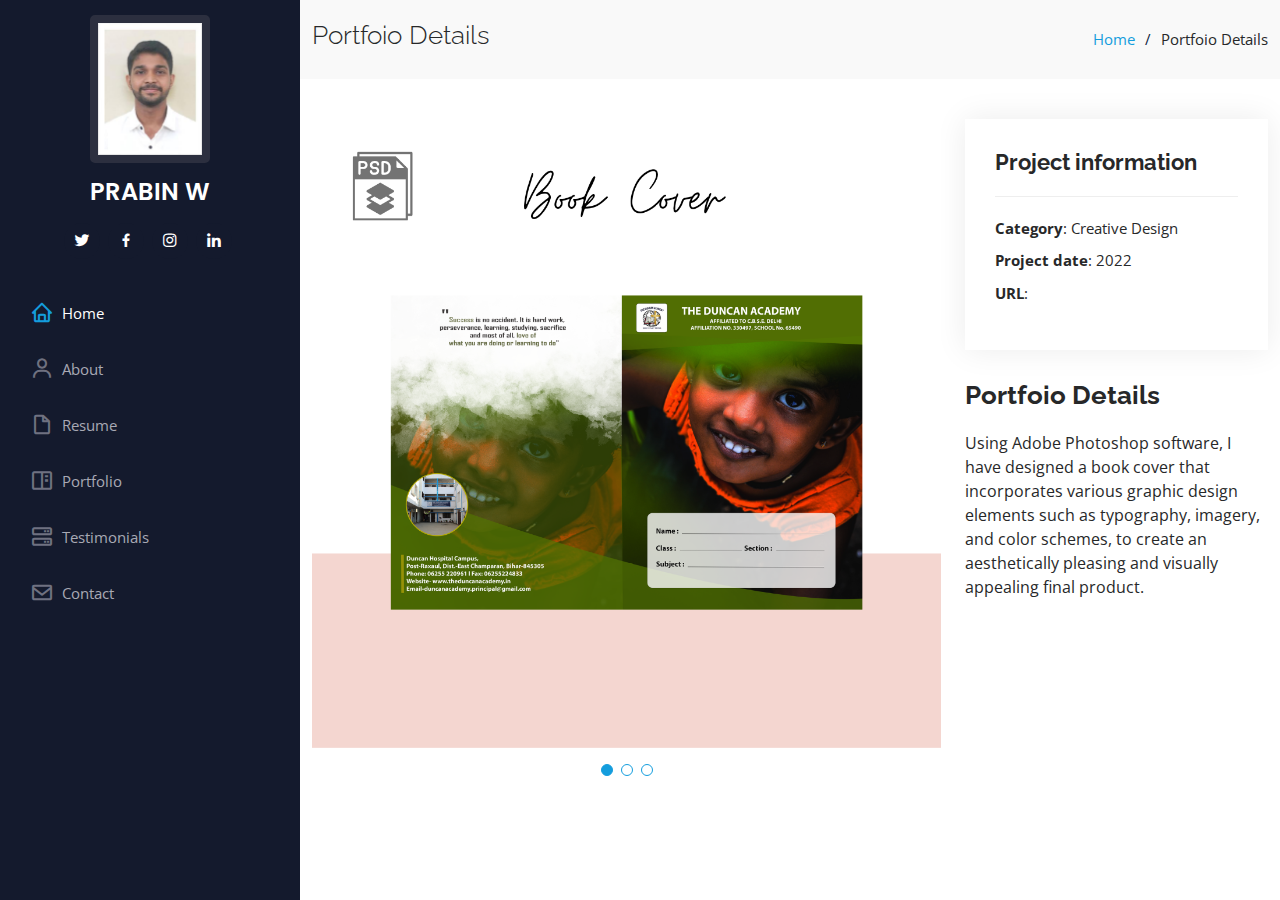
<file: portfolio-details6.html>
<!DOCTYPE html>
<html lang="en">

<head>
  <meta charset="utf-8">
  <meta content="width=device-width, initial-scale=1.0" name="viewport">

  <title>Portfolio Details - 5</title>
  <meta content="" name="description">
  <meta content="" name="keywords">

  <!-- Favicons -->
  <link href="assets/img/mylogo.png" rel="icon">
  <link href="assets/img/apple-touch-icon.png" rel="apple-touch-icon">

  <!-- Google Fonts -->
  <link href="https://fonts.googleapis.com/css?family=Open+Sans:300,300i,400,400i,600,600i,700,700i|Raleway:300,300i,400,400i,500,500i,600,600i,700,700i|Poppins:300,300i,400,400i,500,500i,600,600i,700,700i" rel="stylesheet">

  <!-- Vendor CSS Files -->
  <link href="assets/vendor/aos/aos.css" rel="stylesheet">
  <link href="assets/vendor/bootstrap/css/bootstrap.min.css" rel="stylesheet">
  <link href="assets/vendor/bootstrap-icons/bootstrap-icons.css" rel="stylesheet">
  <link href="assets/vendor/boxicons/css/boxicons.min.css" rel="stylesheet">
  <link href="assets/vendor/glightbox/css/glightbox.min.css" rel="stylesheet">
  <link href="assets/vendor/swiper/swiper-bundle.min.css" rel="stylesheet">

  <!-- Template Main CSS File -->
  <link href="assets/css/style.css" rel="stylesheet">

</head>

<body>

  <!-- ======= Mobile nav toggle button ======= -->
  <i class="bi bi-list mobile-nav-toggle d-xl-none"></i>

  <!-- ======= Header ======= -->
  <header id="header">
    <div class="d-flex flex-column">

      <div class="profile">
        <img src="assets/img/profile-img.jpg" alt="" class="img-fluid rounded-circle" style="border-radius: 5px !important;">
        <h1 class="text-light"><a href="index.html">PRABIN W</a></h1>
        <div class="social-links mt-3 text-center">
          <a href="#" class="twitter"><i class="bx bxl-twitter"></i></a>
          <a href="#" class="facebook"><i class="bx bxl-facebook"></i></a>
          <a href="#" class="instagram"><i class="bx bxl-instagram"></i></a>
          <a href="#" class="linkedin"><i class="bx bxl-linkedin"></i></a>
        </div>
      </div>

      <nav id="navbar" class="nav-menu navbar">
        <ul>
          <li><a href="index.html" class="nav-link scrollto active"><i class="bx bx-home"></i> <span>Home</span></a></li>
          <li><a href="index.html" class="nav-link scrollto"><i class="bx bx-user"></i> <span>About</span></a></li>
          <li><a href="index.html" class="nav-link scrollto"><i class="bx bx-file-blank"></i> <span>Resume</span></a></li>
          <li><a href="index.html" class="nav-link scrollto"><i class="bx bx-book-content"></i> <span>Portfolio</span></a></li>
          <li><a href="index.html" class="nav-link scrollto"><i class="bx bx-server"></i> <span>Testimonials</span></a></li>
          <li><a href="index.html" class="nav-link scrollto"><i class="bx bx-envelope"></i> <span>Contact</span></a></li>
        </ul>
      </nav><!-- .nav-menu -->
    </div>
  </header><!-- End Header -->

  <main id="main">

    <!-- ======= Breadcrumbs ======= -->
    <section id="breadcrumbs" class="breadcrumbs">
      <div class="container">

        <div class="d-flex justify-content-between align-items-center">
          <h2>Portfoio Details</h2>
          <ol>
            <li><a href="index.html">Home</a></li>
            <li>Portfoio Details</li>
          </ol>
        </div>

      </div>
    </section><!-- End Breadcrumbs -->

    <!-- ======= Portfolio Details Section ======= -->
    <section id="portfolio-details" class="portfolio-details">
      <div class="container">

        <div class="row gy-4">

          <div class="col-lg-8">
            <div class="portfolio-details-slider swiper">
              <div class="swiper-wrapper align-items-center">

                <div class="swiper-slide">
                  <img src="assets/img/portfolio/portfolio-6A.jpg" alt="">
                </div>

                <div class="swiper-slide">
                  <img src="assets/img/portfolio/portfolio-6B.jpg" alt="">
                </div>

                <div class="swiper-slide">
                  <img src="assets/img/portfolio/portfolio-6C.jpg" alt="">
                </div>

              </div>
              <div class="swiper-pagination"></div>
            </div>
          </div>

          <div class="col-lg-4">
            <div class="portfolio-info">
              <h3>Project information</h3>
              <ul>
                <li><strong>Category</strong>: Creative Design</li>
                <li><strong>Project date</strong>: 2022</li>
                <li><strong>URL</strong>: <a href=""></a></li>
              </ul>
            </div>
            <div class="portfolio-description">
              <h2>Portfoio Details</h2>
              <p>
                Using Adobe Photoshop software, I have designed a book cover that incorporates various graphic design elements such as typography, imagery, and color schemes, to create an aesthetically pleasing and visually appealing final product.
              </p>
            </div>
          </div>

        </div>

      </div>
    </section><!-- End Portfolio Details Section -->

  </main><!-- End #main -->

  <a href="#" class="back-to-top d-flex align-items-center justify-content-center"><i class="bi bi-arrow-up-short"></i></a>

  <!-- Vendor JS Files -->
  <script src="assets/vendor/purecounter/purecounter_vanilla.js"></script>
  <script src="assets/vendor/aos/aos.js"></script>
  <script src="assets/vendor/bootstrap/js/bootstrap.bundle.min.js"></script>
  <script src="assets/vendor/glightbox/js/glightbox.min.js"></script>
  <script src="assets/vendor/isotope-layout/isotope.pkgd.min.js"></script>
  <script src="assets/vendor/swiper/swiper-bundle.min.js"></script>
  <script src="assets/vendor/typed.js/typed.min.js"></script>
  <script src="assets/vendor/waypoints/noframework.waypoints.js"></script>
  <script src="assets/vendor/php-email-form/validate.js"></script>

  <!-- Template Main JS File -->
  <script src="assets/js/main.js"></script>

</body>

</html>
</file>
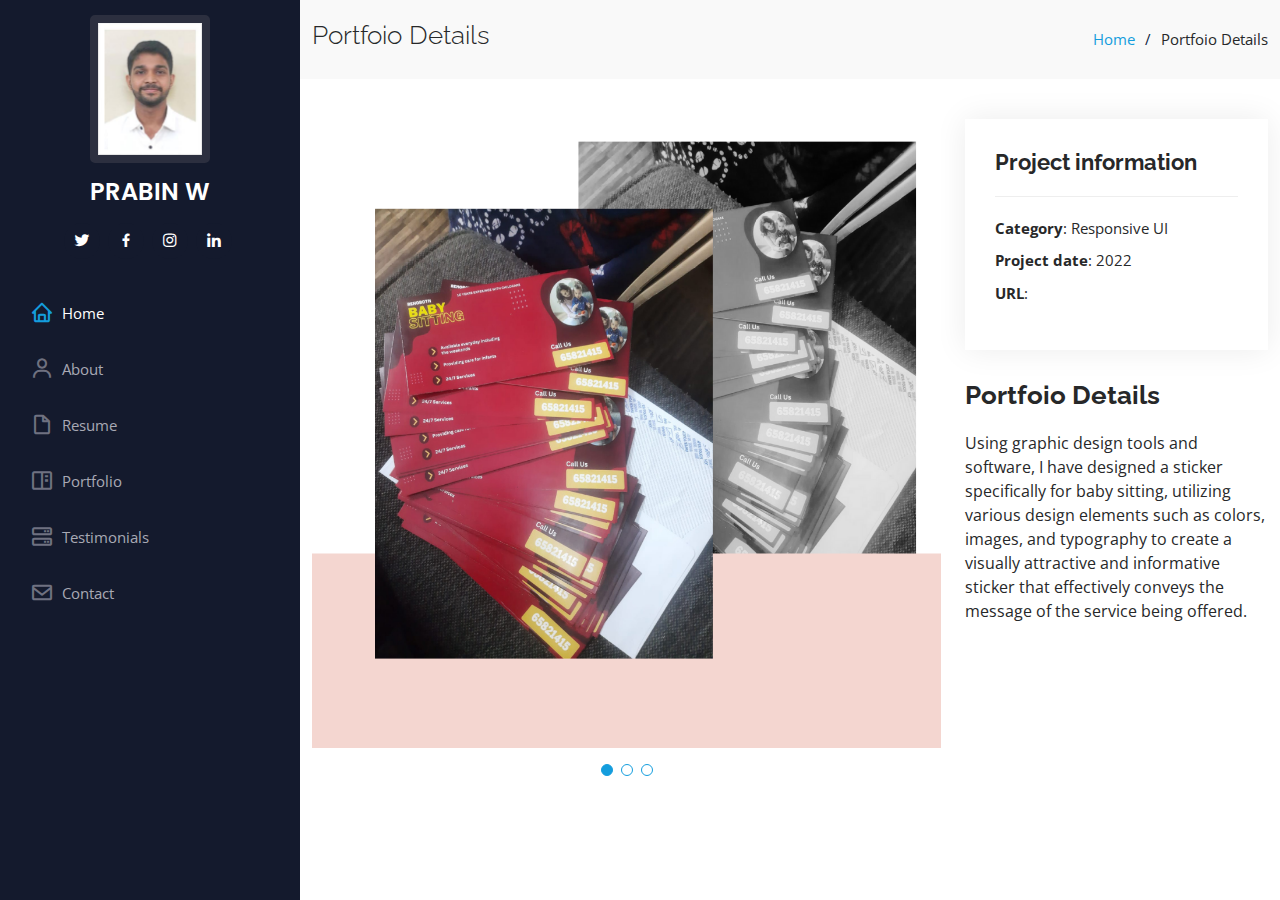
<file: portfolio-details7.html>
<!DOCTYPE html>
<html lang="en">

<head>
  <meta charset="utf-8">
  <meta content="width=device-width, initial-scale=1.0" name="viewport">

  <title>Portfolio Details - 5</title>
  <meta content="" name="description">
  <meta content="" name="keywords">

  <!-- Favicons -->
  <link href="assets/img/mylogo.png" rel="icon">
  <link href="assets/img/apple-touch-icon.png" rel="apple-touch-icon">

  <!-- Google Fonts -->
  <link href="https://fonts.googleapis.com/css?family=Open+Sans:300,300i,400,400i,600,600i,700,700i|Raleway:300,300i,400,400i,500,500i,600,600i,700,700i|Poppins:300,300i,400,400i,500,500i,600,600i,700,700i" rel="stylesheet">

  <!-- Vendor CSS Files -->
  <link href="assets/vendor/aos/aos.css" rel="stylesheet">
  <link href="assets/vendor/bootstrap/css/bootstrap.min.css" rel="stylesheet">
  <link href="assets/vendor/bootstrap-icons/bootstrap-icons.css" rel="stylesheet">
  <link href="assets/vendor/boxicons/css/boxicons.min.css" rel="stylesheet">
  <link href="assets/vendor/glightbox/css/glightbox.min.css" rel="stylesheet">
  <link href="assets/vendor/swiper/swiper-bundle.min.css" rel="stylesheet">

  <!-- Template Main CSS File -->
  <link href="assets/css/style.css" rel="stylesheet">

</head>

<body>

  <!-- ======= Mobile nav toggle button ======= -->
  <i class="bi bi-list mobile-nav-toggle d-xl-none"></i>

  <!-- ======= Header ======= -->
  <header id="header">
    <div class="d-flex flex-column">

      <div class="profile">
        <img src="assets/img/profile-img.jpg" alt="" class="img-fluid rounded-circle" style="border-radius: 5px !important;">
        <h1 class="text-light"><a href="index.html">PRABIN W</a></h1>
        <div class="social-links mt-3 text-center">
          <a href="#" class="twitter"><i class="bx bxl-twitter"></i></a>
          <a href="#" class="facebook"><i class="bx bxl-facebook"></i></a>
          <a href="#" class="instagram"><i class="bx bxl-instagram"></i></a>
          <a href="#" class="linkedin"><i class="bx bxl-linkedin"></i></a>
        </div>
      </div>

      <nav id="navbar" class="nav-menu navbar">
        <ul>
          <li><a href="index.html" class="nav-link scrollto active"><i class="bx bx-home"></i> <span>Home</span></a></li>
          <li><a href="index.html" class="nav-link scrollto"><i class="bx bx-user"></i> <span>About</span></a></li>
          <li><a href="index.html" class="nav-link scrollto"><i class="bx bx-file-blank"></i> <span>Resume</span></a></li>
          <li><a href="index.html" class="nav-link scrollto"><i class="bx bx-book-content"></i> <span>Portfolio</span></a></li>
          <li><a href="index.html" class="nav-link scrollto"><i class="bx bx-server"></i> <span>Testimonials</span></a></li>
          <li><a href="index.html" class="nav-link scrollto"><i class="bx bx-envelope"></i> <span>Contact</span></a></li>
        </ul>
      </nav><!-- .nav-menu -->
    </div>
  </header><!-- End Header -->

  <main id="main">

    <!-- ======= Breadcrumbs ======= -->
    <section id="breadcrumbs" class="breadcrumbs">
      <div class="container">

        <div class="d-flex justify-content-between align-items-center">
          <h2>Portfoio Details</h2>
          <ol>
            <li><a href="index.html">Home</a></li>
            <li>Portfoio Details</li>
          </ol>
        </div>

      </div>
    </section><!-- End Breadcrumbs -->

    <!-- ======= Portfolio Details Section ======= -->
    <section id="portfolio-details" class="portfolio-details">
      <div class="container">

        <div class="row gy-4">

          <div class="col-lg-8">
            <div class="portfolio-details-slider swiper">
              <div class="swiper-wrapper align-items-center">

                <div class="swiper-slide">
                  <img src="assets/img/portfolio/portfolio-7A.jpg" alt="">
                </div>

                <div class="swiper-slide">
                  <img src="assets/img/portfolio/portfolio-7.jpg" alt="">
                </div>

                <div class="swiper-slide">
                  <img src="assets/img/portfolio/portfolio-7A.jpg" alt="">
                </div>

              </div>
              <div class="swiper-pagination"></div>
            </div>
          </div>

          <div class="col-lg-4">
            <div class="portfolio-info">
              <h3>Project information</h3>
              <ul>
                <li><strong>Category</strong>: Responsive UI</li>
                <li><strong>Project date</strong>: 2022</li>
                <li><strong>URL</strong>: <a href=""></a></li>
              </ul>
            </div>
            <div class="portfolio-description">
              <h2>Portfoio Details</h2>
              <p>
                Using graphic design tools and software, I have designed a sticker specifically for baby sitting, utilizing various design elements such as colors, images, and typography to create a visually attractive and informative sticker that effectively conveys the message of the service being offered.
              </p>
            </div>
          </div>

        </div>

      </div>
    </section><!-- End Portfolio Details Section -->

  </main><!-- End #main -->

  <a href="#" class="back-to-top d-flex align-items-center justify-content-center"><i class="bi bi-arrow-up-short"></i></a>

  <!-- Vendor JS Files -->
  <script src="assets/vendor/purecounter/purecounter_vanilla.js"></script>
  <script src="assets/vendor/aos/aos.js"></script>
  <script src="assets/vendor/bootstrap/js/bootstrap.bundle.min.js"></script>
  <script src="assets/vendor/glightbox/js/glightbox.min.js"></script>
  <script src="assets/vendor/isotope-layout/isotope.pkgd.min.js"></script>
  <script src="assets/vendor/swiper/swiper-bundle.min.js"></script>
  <script src="assets/vendor/typed.js/typed.min.js"></script>
  <script src="assets/vendor/waypoints/noframework.waypoints.js"></script>
  <script src="assets/vendor/php-email-form/validate.js"></script>

  <!-- Template Main JS File -->
  <script src="assets/js/main.js"></script>

</body>

</html>
</file>
<file: assets/css/style.css>
body {
  font-family: "Open Sans", sans-serif;
  color: #272829;
}
a {
  color: #149ddd;
  text-decoration: none;
}
a:hover {
  color: #37b3ed;
  text-decoration: none;
}
h1,h2,h3,h4,h5,h6 {
  font-family: "Raleway", sans-serif;
}

/*--------------------------------------------------------------
# Back to top button
--------------------------------------------------------------*/
.back-to-top {
  position: fixed;
  visibility: hidden;
  opacity: 0;
  right: 15px;
  bottom: 15px;
  z-index: 996;
  background: #149ddd;
  width: 40px;
  height: 40px;
  border-radius: 5px;
  transition: all 0.8s;
}

.back-to-top i {
  font-size: 28px;
  color: #fff;
  line-height: 0;
}

.back-to-top:hover {
  background: #2eafec;
  color: #fff;
}

.back-to-top.active {
  visibility: visible;
  opacity: 1;
}

/*--------------------------------------------------------------
# Header
--------------------------------------------------------------*/
#header {
  position: fixed;
  top: 0;
  left: 0;
  bottom: 0;
  width: 300px;
  transition: all ease-in-out 0.5s;
  z-index: 9997;
  transition: all 0.5s;
  padding: 0 15px;
  background: #141a2d;
  overflow-y: auto;
}

#header .profile img {
  margin: 15px auto;
  display: block;
  width: 120px;
  border: 8px solid #2c2f3f;
}

#header .profile h1 {
  font-size: 24px;
  margin: 0;
  padding: 0;
  font-weight: 600;
  -moz-text-align-last: center;
  text-align-last: center;
  font-family: "Poppins", sans-serif;
}

#header .profile h1 a,
#header .profile h1 a:hover {
  color: #fff;
  text-decoration: none;
}

#header .profile .social-links a {
  font-size: 18px;
  display: inline-block;
  background: #141a2d;
  color: #fff;
  line-height: 1;
  padding: 8px 0;
  margin-right: 4px;
  border-radius: 50%;
  text-align: center;
  width: 36px;
  height: 36px;
  transition: 0.3s;
}

#header .profile .social-links a:hover {
  background: #149ddd;
  color: #fff;
  text-decoration: none;
}

#main {
  margin-left: 300px;
}

@media (max-width: 1199px) {
  #header {
    left: -300px;
  }

  #main {
    margin-left: 0;
  }
}

/*--------------------------------------------------------------
# Navigation Menu
--------------------------------------------------------------*/
/* Desktop Navigation */
.nav-menu {
  padding: 30px 0 0 0;
}

.nav-menu * {
  margin: 0;
  padding: 0;
  list-style: none;
}

.nav-menu>ul>li {
  position: relative;
  white-space: nowrap;
}

.nav-menu a,
.nav-menu a:focus {
  display: flex;
  align-items: center;
  color: #a8a9b4;
  padding: 12px 15px;
  margin-bottom: 8px;
  transition: 0.3s;
  font-size: 15px;
}

.nav-menu a i,
.nav-menu a:focus i {
  font-size: 24px;
  padding-right: 8px;
  color: #6f7180;
}

.nav-menu a:hover,
.nav-menu .active,
.nav-menu .active:focus,
.nav-menu li:hover>a {
  text-decoration: none;
  color: #fff;
}

.nav-menu a:hover i,
.nav-menu .active i,
.nav-menu .active:focus i,
.nav-menu li:hover>a i {
  color: #149ddd;
}

/* Mobile Navigation */
.mobile-nav-toggle {
  position: fixed;
  right: 15px;
  top: 15px;
  z-index: 9998;
  border: 0;
  font-size: 24px;
  transition: all 0.4s;
  outline: none !important;
  background-color: #149ddd;
  color: #fff;
  width: 40px;
  height: 40px;
  display: inline-flex;
  align-items: center;
  justify-content: center;
  line-height: 0;
  border-radius: 50px;
  cursor: pointer;
}

.mobile-nav-active {
  overflow: hidden;
}

.mobile-nav-active #header {
  left: 0;
}

/*--------------------------------------------------------------
# Hero Section
--------------------------------------------------------------*/
#hero {
  width: 100%;
  height: 100vh;
  background: url("../img/hero-bg.jpg") top center;
  background-size: cover;
}

#hero:before {
  content: "";
  background: rgba(5, 13, 24, 0.3);
  position: absolute;
  bottom: 0;
  top: 0;
  left: 0;
  right: 0;
  z-index: 1;
}

#hero .hero-container {
  position: relative;
  z-index: 2;
  min-width: 300px;
}

#hero h1 {
  margin: 0 0 10px 0;
  font-size: 64px;
  font-weight: 700;
  line-height: 56px;
  color: #fff;
}

#hero p {
  color: #fff;
  margin-bottom: 50px;
  font-size: 26px;
  font-family: "Poppins", sans-serif;
}

#hero p span {
  color: #fff;
  padding-bottom: 4px;
  letter-spacing: 1px;
  border-bottom: 3px solid #149ddd;
}

@media (min-width: 1024px) {
  #hero {
    background-attachment: fixed;
  }
}

@media (max-width: 768px) {
  #hero h1 {
    font-size: 28px;
    line-height: 36px;
  }

  #hero h2 {
    font-size: 18px;
    line-height: 24px;
    margin-bottom: 30px;
  }
}

/*--------------------------------------------------------------
# Sections General
--------------------------------------------------------------*/
section {
  padding: 60px 0;
  overflow: hidden;
}

.section-bg {
  background: #f5f8fd;
}

.section-title {
  padding-bottom: 30px;
}

.section-title h2 {
  font-size: 32px;
  font-weight: bold;
  margin-bottom: 20px;
  padding-bottom: 20px;
  position: relative;
  color: #173b6c;
}

.section-title h2::after {
  content: "";
  position: absolute;
  display: block;
  width: 50px;
  height: 3px;
  background: #149ddd;
  bottom: 0;
  left: 0;
}

.section-title p {
  margin-bottom: 0;
}

/*--------------------------------------------------------------
# About
--------------------------------------------------------------*/
.about .content h3 {
  font-weight: 700;
  font-size: 26px;
  color: #173b6c;
}

.about .content ul {
  list-style: none;
  padding: 0;
}

.about .content ul li {
  margin-bottom: 20px;
  display: flex;
  align-items: center;
}

.about .content ul strong {
  margin-right: 10px;
}

.about .content ul i {
  font-size: 16px;
  margin-right: 5px;
  color: #149ddd;
  line-height: 0;
}

.about .content p:last-child {
  margin-bottom: 0;
}

/*--------------------------------------------------------------
# Facts
--------------------------------------------------------------*/
.facts {
  padding-bottom: 30px;
}

.facts .count-box {
  padding: 30px;
  width: 100%;
}

.facts .count-box i {
  display: block;
  font-size: 44px;
  color: #149ddd;
  float: left;
  line-height: 0;
}

.facts .count-box span {
  font-size: 48px;
  line-height: 40px;
  display: block;
  font-weight: 700;
  color: #050d18;
  margin-left: 60px;
}

.facts .count-box p {
  padding: 15px 0 0 0;
  margin: 0 0 0 60px;
  font-family: "Raleway", sans-serif;
  font-size: 14px;
  color: #122f57;
}

.facts .count-box a {
  font-weight: 600;
  display: block;
  margin-top: 20px;
  color: #122f57;
  font-size: 15px;
  font-family: "Poppins", sans-serif;
  transition: ease-in-out 0.3s;
}

.facts .count-box a:hover {
  color: #1f5297;
}

/*--------------------------------------------------------------
# Akills
--------------------------------------------------------------*/
.skills .progress {
  height: 60px;
  display: block;
  background: none;
  border-radius: 0;
}

.skills .progress .skill {
  padding: 0;
  margin: 0 0 6px 0;
  text-transform: uppercase;
  display: block;
  font-weight: 600;
  font-family: "Poppins", sans-serif;
  color: #050d18;
}

.skills .progress .skill .val {
  float: right;
  font-style: normal;
}

.skills .progress-bar-wrap {
  background: #dce8f8;
  height: 10px;
}

.skills .progress-bar {
  width: 1px;
  height: 10px;
  transition: 0.9s;
  background-color: #149ddd;
}

/*--------------------------------------------------------------
# Resume
--------------------------------------------------------------*/
.resume .resume-title {
  font-size: 26px;
  font-weight: 700;
  margin-top: 20px;
  margin-bottom: 20px;
  color: #050d18;
}

.resume .resume-item {
  padding: 0 0 20px 20px;
  margin-top: -2px;
  border-left: 2px solid #1f5297;
  position: relative;
}

.resume .resume-item h4 {
  line-height: 18px;
  font-size: 18px;
  font-weight: 600;
  text-transform: uppercase;
  font-family: "Poppins", sans-serif;
  color: #050d18;
  margin-bottom: 10px;
}

.resume .resume-item h5 {
  font-size: 16px;
  background: #e4edf9;
  padding: 5px 15px;
  display: inline-block;
  font-weight: 600;
  margin-bottom: 10px;
}

.resume .resume-item ul {
  padding-left: 20px;
}

.resume .resume-item ul li {
  padding-bottom: 10px;
}

.resume .resume-item:last-child {
  padding-bottom: 0;
}

.resume .resume-item::before {
  content: "";
  position: absolute;
  width: 16px;
  height: 16px;
  border-radius: 50px;
  left: -9px;
  top: 0;
  background: #fff;
  border: 2px solid #1f5297;
}

/*--------------------------------------------------------------
# Portfolio
--------------------------------------------------------------*/
.portfolio .portfolio-item {
  margin-bottom: 30px;
}

.portfolio #portfolio-flters {
  padding: 0;
  margin: 0 auto 35px auto;
  list-style: none;
  text-align: center;
  background: #fff;
  border-radius: 50px;
  padding: 2px 15px;
}

.portfolio #portfolio-flters li {
  cursor: pointer;
  display: inline-block;
  padding: 10px 15px 8px 15px;
  font-size: 14px;
  font-weight: 600;
  line-height: 1;
  text-transform: uppercase;
  color: #272829;
  margin-bottom: 5px;
  transition: all 0.3s ease-in-out;
}

.portfolio #portfolio-flters li:hover,
.portfolio #portfolio-flters li.filter-active {
  color: #149ddd;
}

.portfolio #portfolio-flters li:last-child {
  margin-right: 0;
}

.portfolio .portfolio-wrap {
  transition: 0.3s;
  position: relative;
  overflow: hidden;
  z-index: 1;
}

.portfolio .portfolio-wrap::before {
  content: "";
  background: rgba(255, 255, 255, 0.5);
  position: absolute;
  left: 0;
  right: 0;
  top: 0;
  bottom: 0;
  transition: all ease-in-out 0.3s;
  z-index: 2;
  opacity: 0;
}

.portfolio .portfolio-wrap .portfolio-links {
  opacity: 1;
  left: 0;
  right: 0;
  bottom: -60px;
  z-index: 3;
  position: absolute;
  transition: all ease-in-out 0.3s;
  display: flex;
  justify-content: center;
}

.portfolio .portfolio-wrap .portfolio-links a {
  color: #fff;
  font-size: 28px;
  text-align: center;
  background: rgba(20, 157, 221, 0.75);
  transition: 0.3s;
  width: 50%;
}

.portfolio .portfolio-wrap .portfolio-links a:hover {
  background: rgba(20, 157, 221, 0.95);
}

.portfolio .portfolio-wrap .portfolio-links a+a {
  border-left: 1px solid #37b3ed;
}

.portfolio .portfolio-wrap:hover::before {
  top: 0;
  left: 0;
  right: 0;
  bottom: 0;
  opacity: 1;
}

.portfolio .portfolio-wrap:hover .portfolio-links {
  opacity: 1;
  bottom: 0;
}

/*--------------------------------------------------------------
# Portfolio Details
--------------------------------------------------------------*/
.portfolio-details {
  padding-top: 40px;
}

.portfolio-details .portfolio-details-slider img {
  width: 100%;
}

.portfolio-details .portfolio-details-slider .swiper-pagination {
  margin-top: 20px;
  position: relative;
}

.portfolio-details .portfolio-details-slider .swiper-pagination .swiper-pagination-bullet {
  width: 12px;
  height: 12px;
  background-color: #fff;
  opacity: 1;
  border: 1px solid #149ddd;
}

.portfolio-details .portfolio-details-slider .swiper-pagination .swiper-pagination-bullet-active {
  background-color: #149ddd;
}

.portfolio-details .portfolio-info {
  padding: 30px;
  box-shadow: 0px 0 30px rgba(5, 13, 24, 0.08);
}

.portfolio-details .portfolio-info h3 {
  font-size: 22px;
  font-weight: 700;
  margin-bottom: 20px;
  padding-bottom: 20px;
  border-bottom: 1px solid #eee;
}

.portfolio-details .portfolio-info ul {
  list-style: none;
  padding: 0;
  font-size: 15px;
}

.portfolio-details .portfolio-info ul li+li {
  margin-top: 10px;
}

.portfolio-details .portfolio-description {
  padding-top: 30px;
}

.portfolio-details .portfolio-description h2 {
  font-size: 26px;
  font-weight: 700;
  margin-bottom: 20px;
}

.portfolio-details .portfolio-description p {
  padding: 0;
}

/*--------------------------------------------------------------
# Services
--------------------------------------------------------------*/
.services .icon-box {
  margin-bottom: 20px;
}

.services .icon {
  float: left;
  display: flex;
  align-items: center;
  justify-content: center;
  width: 54px;
  height: 54px;
  background: #149ddd;
  border-radius: 50%;
  transition: 0.5s;
  border: 1px solid #149ddd;
}

.services .icon i {
  color: #fff;
  font-size: 24px;
  line-height: 0;
}

.services .icon-box:hover .icon {
  background: #fff;
}

.services .icon-box:hover .icon i {
  color: #149ddd;
}

.services .title {
  margin-left: 80px;
  font-weight: 700;
  margin-bottom: 15px;
  font-size: 18px;
}

.services .title a {
  color: #343a40;
}

.services .title a:hover {
  color: #149ddd;
}

.services .description {
  margin-left: 80px;
  line-height: 24px;
  font-size: 14px;
}

/*--------------------------------------------------------------
# Testimonials
--------------------------------------------------------------*/
.testimonials .testimonials-carousel,
.testimonials .testimonials-slider {
  overflow: hidden;
}

.testimonials .testimonial-item {
  box-sizing: content-box;
  text-align: center;
  min-height: 320px;
}

.testimonials .testimonial-item .testimonial-img {
  width: 90px;
  border-radius: 50%;
  margin: 0 auto;
}

.testimonials .testimonial-item h3 {
  font-size: 18px;
  font-weight: bold;
  margin: 10px 0 5px 0;
  color: #111;
}

.testimonials .testimonial-item h4 {
  font-size: 14px;
  color: #999;
  margin: 0;
}

.testimonials .testimonial-item .quote-icon-left,
.testimonials .testimonial-item .quote-icon-right {
  color: #c3e8fa;
  font-size: 26px;
}

.testimonials .testimonial-item .quote-icon-left {
  display: inline-block;
  left: -5px;
  position: relative;
}

.testimonials .testimonial-item .quote-icon-right {
  display: inline-block;
  right: -5px;
  position: relative;
  top: 10px;
}

.testimonials .testimonial-item p {
  font-style: italic;
  margin: 0 15px 15px 15px;
  padding: 20px;
  background: #fff;
  position: relative;
  margin-bottom: 35px;
  border-radius: 6px;
  box-shadow: 0px 2px 15px rgba(0, 0, 0, 0.1);
}

.testimonials .testimonial-item p::after {
  content: "";
  width: 0;
  height: 0;
  border-top: 20px solid #fff;
  border-right: 20px solid transparent;
  border-left: 20px solid transparent;
  position: absolute;
  bottom: -20px;
  left: calc(50% - 20px);
}

.testimonials .swiper-pagination {
  margin-top: 20px;
  position: relative;
}

.testimonials .swiper-pagination .swiper-pagination-bullet {
  width: 12px;
  height: 12px;
  background-color: #fff;
  opacity: 1;
  border: 1px solid #149ddd;
}

.testimonials .swiper-pagination .swiper-pagination-bullet-active {
  background-color: #149ddd;
}

/*--------------------------------------------------------------
# Contact
--------------------------------------------------------------*/
.contact {
  padding-bottom: 130px;
}

.contact .info {
  padding: 30px;
  background: #fff;
  width: 100%;
  box-shadow: 0 0 24px 0 rgba(0, 0, 0, 0.12);
}

.contact .info i {
  font-size: 20px;
  color: #149ddd;
  float: left;
  width: 44px;
  height: 44px;
  background: #dff3fc;
  display: flex;
  justify-content: center;
  align-items: center;
  border-radius: 50px;
  transition: all 0.3s ease-in-out;
}

.contact .info h4 {
  padding: 0 0 0 60px;
  font-size: 22px;
  font-weight: 600;
  margin-bottom: 5px;
  color: #050d18;
}

.contact .info p {
  padding: 0 0 10px 60px;
  margin-bottom: 20px;
  font-size: 14px;
  color: #173b6c;
}

.contact .info .email p {
  padding-top: 5px;
}

.contact .info .social-links {
  padding-left: 60px;
}

.contact .info .social-links a {
  font-size: 18px;
  display: inline-block;
  background: #333;
  color: #fff;
  line-height: 1;
  padding: 8px 0;
  border-radius: 50%;
  text-align: center;
  width: 36px;
  height: 36px;
  transition: 0.3s;
  margin-right: 10px;
}

.contact .info .social-links a:hover {
  background: #149ddd;
  color: #fff;
}

.contact .info .email:hover i,
.contact .info .address:hover i,
.contact .info .phone:hover i {
  background: #149ddd;
  color: #fff;
}

.contact .php-email-form {
  width: 100%;
  padding: 30px;
  background: #fff;
  box-shadow: 0 0 24px 0 rgba(0, 0, 0, 0.12);
}

.contact .php-email-form .form-group {
  padding-bottom: 8px;
}

.contact .php-email-form .validate {
  display: none;
  color: red;
  margin: 0 0 15px 0;
  font-weight: 400;
  font-size: 13px;
}

.contact .php-email-form .error-message {
  display: none;
  color: #fff;
  background: #ed3c0d;
  text-align: left;
  padding: 15px;
  font-weight: 600;
}

.contact .php-email-form .error-message br+br {
  margin-top: 25px;
}

.contact .php-email-form .sent-message {
  display: none;
  color: #fff;
  background: #18d26e;
  text-align: center;
  padding: 15px;
  font-weight: 600;
}

.contact .php-email-form .loading {
  display: none;
  background: #fff;
  text-align: center;
  padding: 15px;
}

.contact .php-email-form .loading:before {
  content: "";
  display: inline-block;
  border-radius: 50%;
  width: 24px;
  height: 24px;
  margin: 0 10px -6px 0;
  border: 3px solid #18d26e;
  border-top-color: #eee;
  -webkit-animation: animate-loading 1s linear infinite;
  animation: animate-loading 1s linear infinite;
}

.contact .php-email-form .form-group {
  margin-bottom: 15px;
}

.contact .php-email-form label {
  padding-bottom: 8px;
}

.contact .php-email-form input,
.contact .php-email-form textarea {
  border-radius: 0;
  box-shadow: none;
  font-size: 14px;
}

.contact .php-email-form input {
  height: 44px;
}

.contact .php-email-form textarea {
  padding: 10px 15px;
}

.contact .php-email-form button[type=submit] {
  background: #149ddd;
  border: 0;
  padding: 10px 24px;
  color: #fff;
  transition: 0.4s;
  border-radius: 4px;
}

.contact .php-email-form button[type=submit]:hover {
  background: #37b3ed;
}

@-webkit-keyframes animate-loading {
  0% {
    transform: rotate(0deg);
  }

  100% {
    transform: rotate(360deg);
  }
}

@keyframes animate-loading {
  0% {
    transform: rotate(0deg);
  }

  100% {
    transform: rotate(360deg);
  }
}

/*--------------------------------------------------------------
# Breadcrumbs
--------------------------------------------------------------*/
.breadcrumbs {
  padding: 20px 0;
  background: #f9f9f9;
}

.breadcrumbs h2 {
  font-size: 26px;
  font-weight: 300;
}

.breadcrumbs ol {
  display: flex;
  flex-wrap: wrap;
  list-style: none;
  padding: 0;
  margin: 0;
  font-size: 15px;
}

.breadcrumbs ol li+li {
  padding-left: 10px;
}

.breadcrumbs ol li+li::before {
  display: inline-block;
  padding-right: 10px;
  color: #0e2442;
  content: "/";
}

@media (max-width: 768px) {
  .breadcrumbs .d-flex {
    display: block !important;
  }

  .breadcrumbs ol {
    display: block;
  }

  .breadcrumbs ol li {
    display: inline-block;
  }
}

/*--------------------------------------------------------------
# Footer
--------------------------------------------------------------*/
#footer {
  padding: 15px;
  color: #f4f6fd;
  font-size: 14px;
  position: fixed;
  left: 0;
  bottom: 0;
  width: 300px;
  z-index: 9999;
  background: #040b14;
}

#footer .copyright {
  text-align: center;
}

#footer .credits {
  padding-top: 5px;
  text-align: center;
  font-size: 13px;
  color: #eaebf0;
}

@media (max-width: 1199px) {
  #footer {
    position: static;
    width: auto;
    padding-right: 20px 15px;
  }
}
</file>
